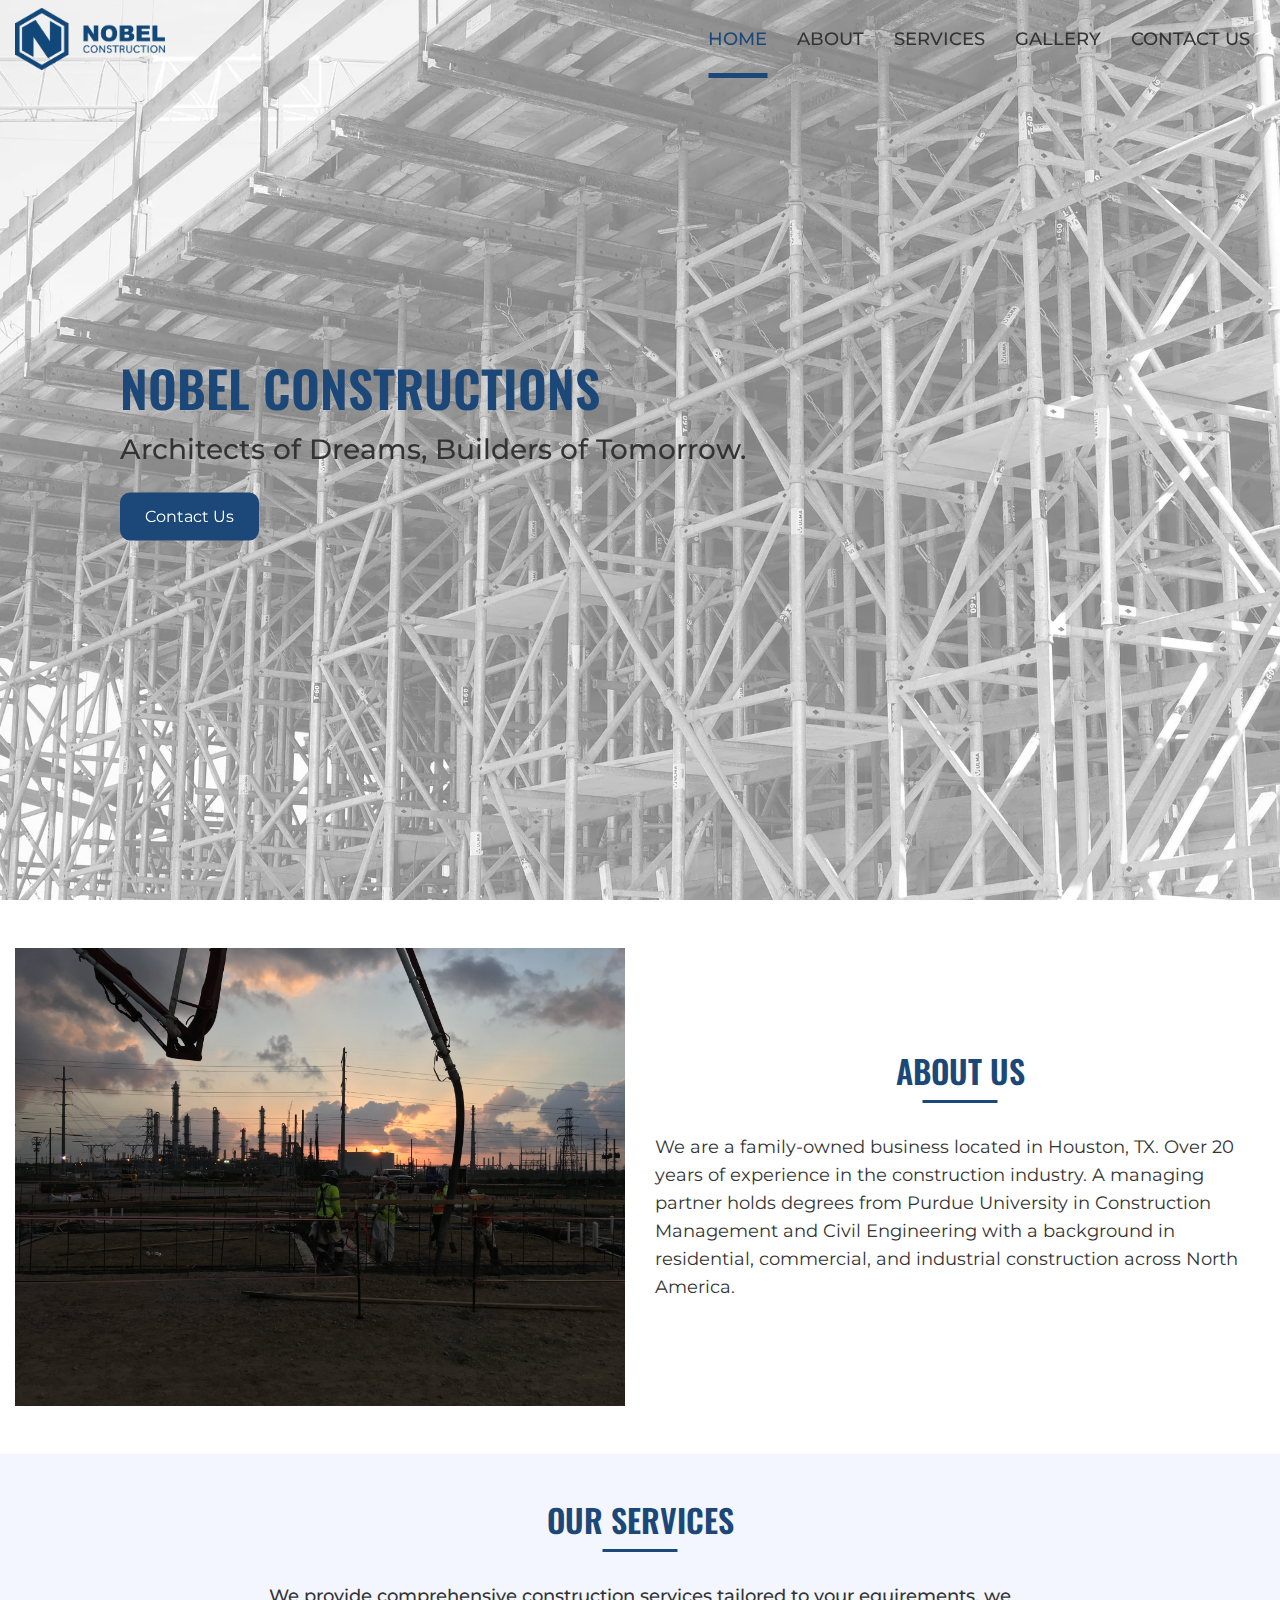
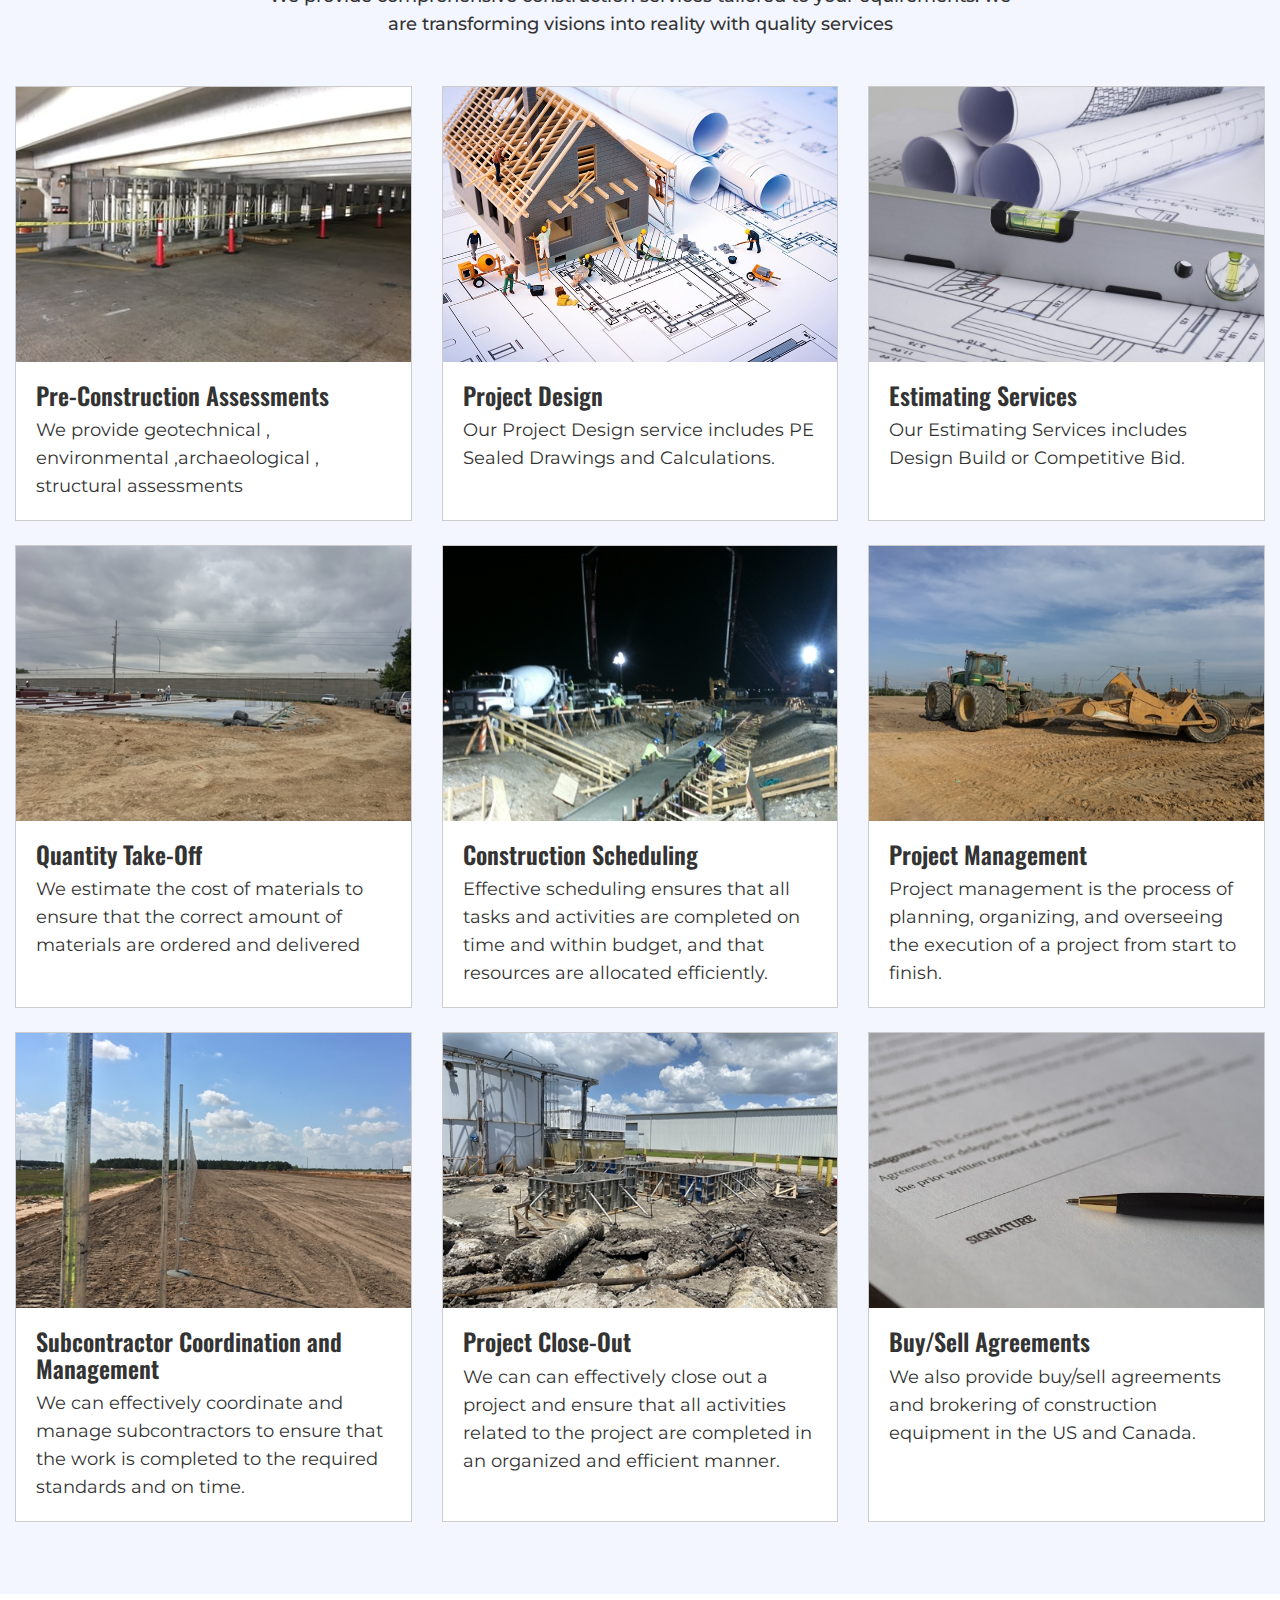
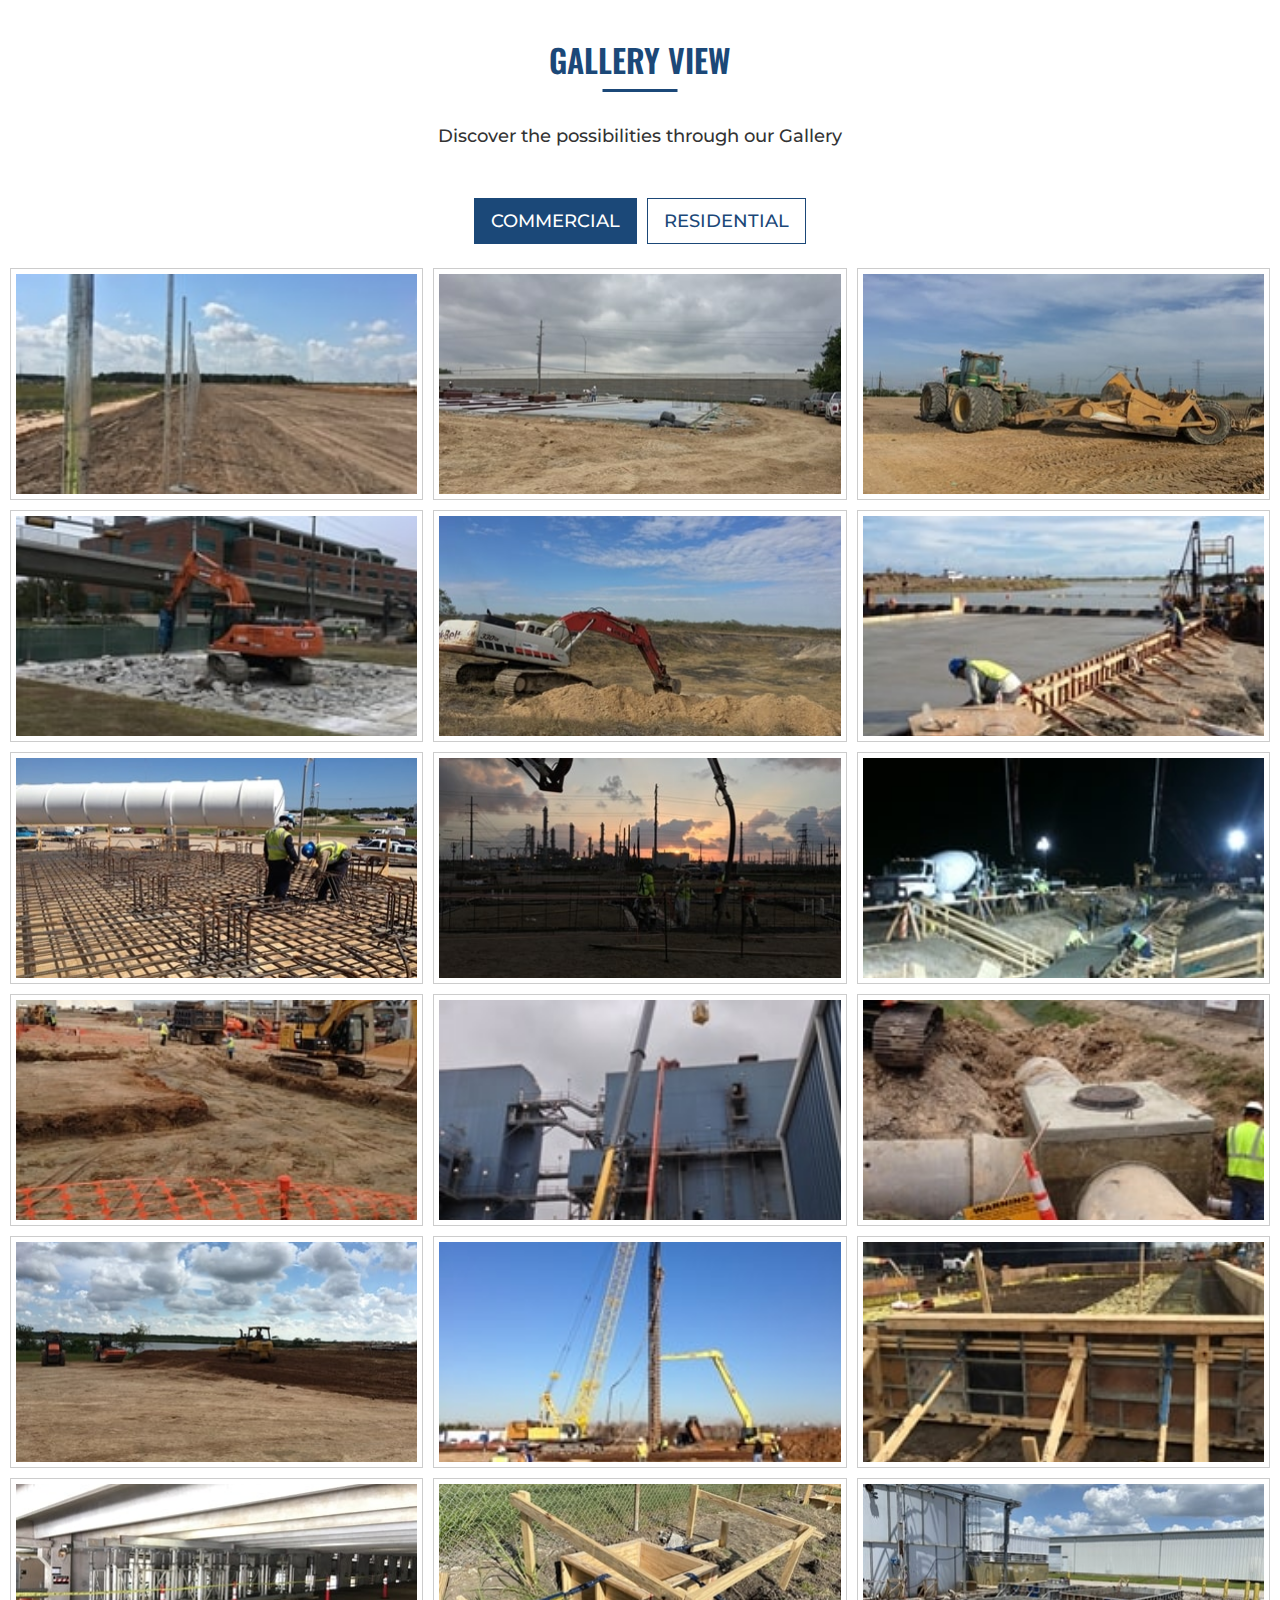
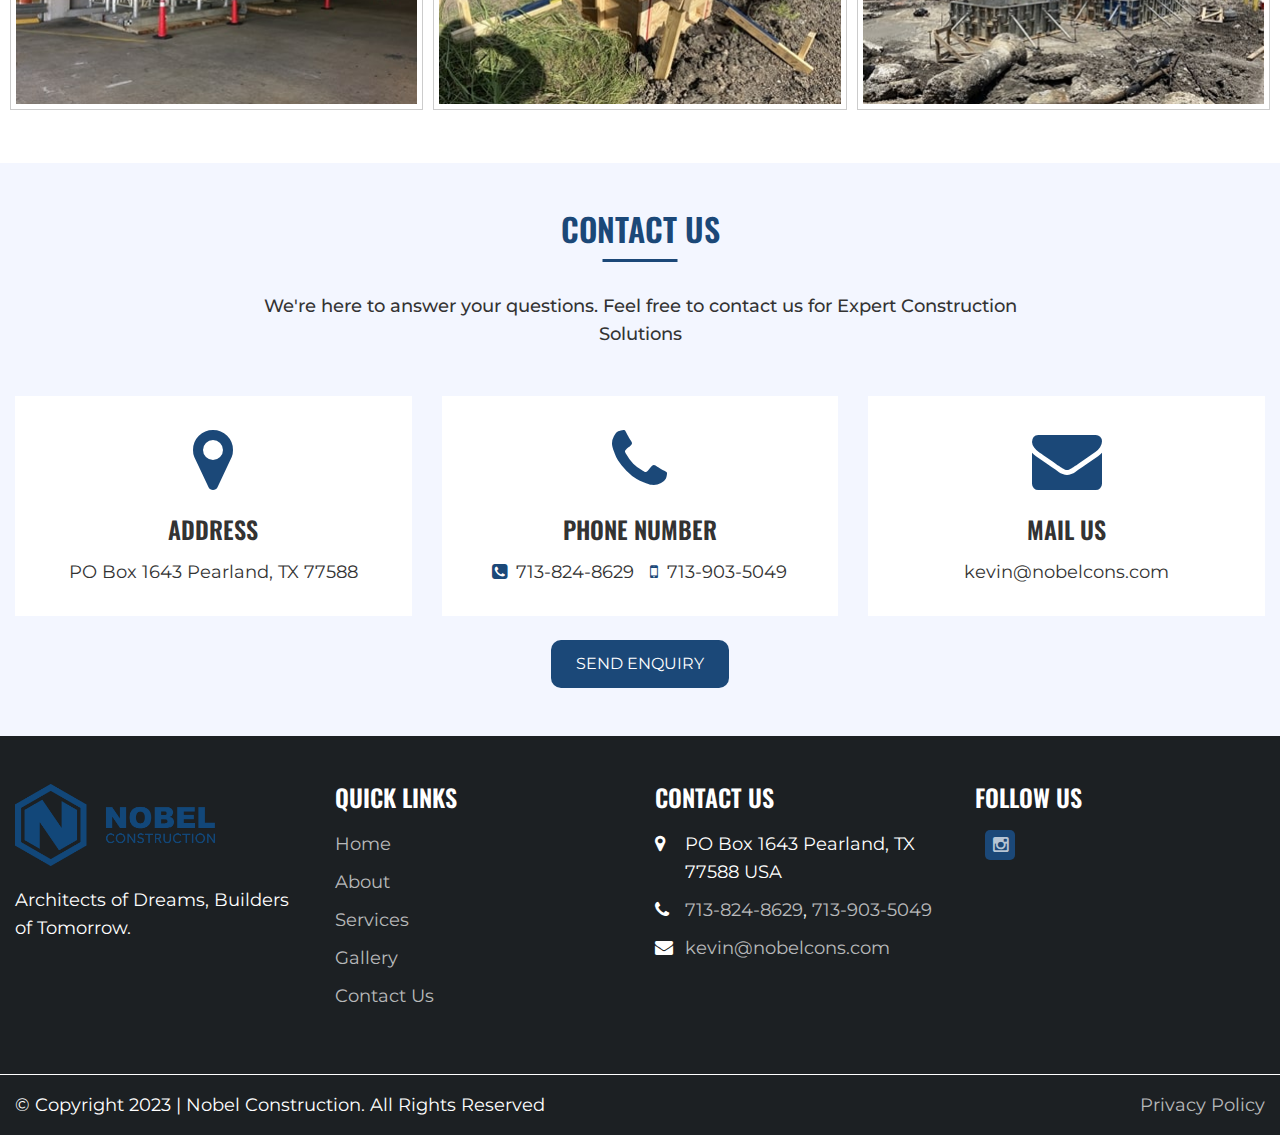
<file: index.html>
<!DOCTYPE html>
<html lang="en">

<head>
    <meta charset="UTF-8" />
    <meta name="viewport" content="width=device-width, initial-scale=1.0" />

    <title>Nobel Constructions</title>
    <!-- favicon -->
    <link rel="apple-touch-icon" sizes="57x57" href="./images/favicon/apple-icon-57x57.png" />
    <link rel="apple-touch-icon" sizes="60x60" href="./images/favicon/apple-icon-60x60.png" />
    <link rel="apple-touch-icon" sizes="72x72" href="./images/favicon/apple-icon-72x72.png" />
    <link rel="apple-touch-icon" sizes="76x76" href="./images/favicon/apple-icon-76x76.png" />
    <link rel="apple-touch-icon" sizes="114x114" href="./images/favicon/apple-icon-114x114.png" />
    <link rel="apple-touch-icon" sizes="120x120" href="./images/favicon/apple-icon-120x120.png" />
    <link rel="apple-touch-icon" sizes="144x144" href="./images/favicon/apple-icon-144x144.png" />
    <link rel="apple-touch-icon" sizes="152x152" href="./images/favicon/apple-icon-152x152.png" />
    <link rel="apple-touch-icon" sizes="180x180" href="./images/favicon/apple-icon-180x180.png" />
    <link rel="icon" type="image/png" sizes="192x192" href="./images/favicon/android-icon-192x192.png" />
    <link rel="icon" type="image/png" sizes="32x32" href="./images/favicon/favicon-32x32.png" />
    <link rel="icon" type="image/png" sizes="96x96" href="./images/favicon/favicon-96x96.png" />
    <link rel="icon" type="image/png" sizes="16x16" href="./images/favicon/favicon-16x16.png" />
    <link rel="manifest" href="./images/favicon/manifest.json" />
    <meta property="og:title" content="Nobel Constructions" />
    <meta property="og:type" content="website" />
    <!-- favicon -->

    <!-- bootstrap CSS -->
    <link rel="stylesheet" href="./css/bootstrap.min.css" />
    <link rel="stylesheet" href="./css/font-awesome.css">
    <link rel="stylesheet" href="./css/fancy-box.css">
    <!-- custom css  -->
    <link rel="stylesheet" href="./css/global.css" />
    <link rel="stylesheet" href="./css/style.css" />
    <link rel="stylesheet" href="./css/responsive.css" />

</head>
<!-- Pre Loader -->
<div id="aa-preloader-area">
    <div class="pulse"></div>
</div>
<!-- SCROLL TOP BUTTON -->
<a class="scrollToTop" href="#"><i class="fa fa-angle-double-up"></i></a>
<!-- END SCROLL TOP BUTTON -->

<body>
    <!-- header  -->
    <header class="fixed-top">
        <div class="container">
            <div class="inner d-flex align-items-center">
                <div class="logo">
                    <a href="index.html">
                        <img src="./images/logo.png" alt="logo" />
                    </a>
                </div>
                <button class="menu-open d-lg-none">
                    <span class="fa fa-bars"></span>
                </button>
                <div class="primary-menu-outer ml-auto">
                    <button class="menu-close d-lg-none">
                        <span class="fa fa-close"></span>
                    </button>
                    <ul class="primary-menu d-flex d-flex flex-column flex-lg-row align-items-center mb-0">
                        <li><a href="index.html" class="active">Home</a></li>
                        <li><a href="javascript:void(0);" data-scroll="#About">About</a></li>
                        <li><a href="javascript:void(0);" data-scroll="#Services">Services</a></li>
                        <li><a href="javascript:void(0);" data-scroll="#Gallery">Gallery</a></li>
                        <li><a href="contact-us.html">Contact Us</a></li>
                    </ul>
                </div>
            </div>
        </div>
    </header>
    <!-- header  ends-->

    <!-- Banner -->
    <section id="Banner">
        <div id="BannerSlider" class="carousel slide carousel-fade" data-ride="carousel">
            <div class="carousel-inner">
                <div class="carousel-item active">
                    <img src="./images/banner-5.webp" class="d-block w-100" alt="banner-1" />
                </div>

            </div>
        </div>
        <div class="banner-content ">
            <h1 class="text-primary"> Nobel Constructions
            </h1>
            <p>
                Architects of Dreams, Builders of Tomorrow.
            </p>
            <a href="contact-us.html" class="btn btn-primary">Contact Us</a>
        </div>
    </section>
    <!-- Banner ends -->

    <!-- About -->
    <section id="About" class="py-5">
        <div class="container">
            <div class="row align-items-center">
                <div class="col-md-6 mb-4 mb-md-0">
                    <div class="img">
                        <img src="./images/gallery/big/gallery-8.JPG" alt="construction-worker">
                    </div>
                </div>
                <div class="col-md-6">
                    <div class="content ">
                        <h2 class="title">About Us</h2>
                        <p>
                            We are a family-owned business located in Houston, TX.
                            Over 20 years of experience in the construction industry.
                            A managing partner holds degrees from Purdue University
                            in Construction Management and Civil Engineering with a
                            background in residential, commercial, and
                            industrial construction across North America.
                        </p>




                    </div>
                </div>
            </div>

        </div>
    </section>
    <!-- About ends -->

    <!-- Services -->
    <section id="Services" class="bg-light py-5">
        <div class="container">
            <h2 class="title">Our Services</h2>
            <p class="text-center sub-title">We provide comprehensive construction services tailored to your
                equirements. we are transforming visions into reality with quality services</p>
            <div class="services-list mt-5">
                <div class="row">
                    <div class="col-md-4 mb-4">
                        <div class="service-box h-100">
                            <div class="img-box">
                                <img src="./images/services/service-1.JPG" alt="service img">
                            </div>
                            <div class="content">
                                <h4>Pre-Construction Assessments</h4>
                                <p>We provide geotechnical , environmental ,archaeological , structural assessments</p>

                            </div>
                        </div>
                    </div>
                    <div class="col-md-4 mb-4">
                        <div class="service-box h-100">
                            <div class="img-box">
                                <img src="./images/services/service-2.jpg" alt="service img">
                            </div>
                            <div class="content">
                                <h4>Project Design</h4>
                                <p>Our Project Design service includes PE Sealed Drawings and Calculations.</p>

                            </div>
                        </div>
                    </div>
                    <div class="col-md-4 mb-4">
                        <div class="service-box h-100">
                            <div class="img-box">
                                <img src="./images/services/service-3.jpg" alt="service img">
                            </div>
                            <div class="content">
                                <h4>Estimating Services</h4>
                                <p>Our Estimating Services includes Design Build or Competitive Bid.</p>

                            </div>
                        </div>
                    </div>
                    <div class="col-md-4 mb-4 ">
                        <div class="service-box h-100">
                            <div class="img-box">
                                <img src="./images/services/service-4.JPG" alt="service img">
                            </div>
                            <div class="content">
                                <h4>Quantity Take-Off</h4>
                                <p>We estimate the cost of materials to ensure that the
                                    correct amount of materials are ordered and delivered</p>

                            </div>
                        </div>
                    </div>
                    <div class="col-md-4 mb-4 h-100">
                        <div class="service-box">
                            <div class="img-box">
                                <img src="./images/services/service-5.JPG" alt="service img">
                            </div>
                            <div class="content">
                                <h4>Construction Scheduling</h4>
                                <p> Effective scheduling ensures that all tasks and activities are completed on time and
                                    within budget, and that resources are allocated efficiently.</p>

                            </div>
                        </div>
                    </div>
                    <div class="col-md-4 mb-4">
                        <div class="service-box h-100">
                            <div class="img-box">
                                <img src="./images/services/service-6.JPG" alt="service img">
                            </div>
                            <div class="content">
                                <h4>Project Management</h4>
                                <p>Project management is the process of planning, organizing, and overseeing the
                                    execution of a project from start to finish.</p>
                            </div>
                        </div>
                    </div>
                    <div class="col-md-4 mb-4">
                        <div class="service-box h-100">
                            <div class="img-box">
                                <img src="./images/services/service-7.JPG" alt="service img">
                            </div>
                            <div class="content">
                                <h4>Subcontractor Coordination and Management</h4>
                                <p>We can effectively coordinate and manage subcontractors to ensure that the work
                                    is completed to the required standards and on time. </p>

                            </div>
                        </div>
                    </div>
                    <div class="col-md-4 mb-4">
                        <div class="service-box h-100">
                            <div class="img-box">
                                <img src="./images/services/service-8.jpg" alt="service img">
                            </div>
                            <div class="content">
                                <h4>Project Close-Out</h4>
                                <p>We can can effectively close out a project and ensure that all activities related to
                                    the project are completed in an organized and efficient manner.</p>

                            </div>
                        </div>
                    </div>
                    <div class="col-md-4 mb-4">
                        <div class="service-box h-100">
                            <div class="img-box">
                                <img src="./images/services/service-9.jpg" alt="service img">
                            </div>
                            <div class="content">
                                <h4>Buy/Sell Agreements</h4>
                                <p> We also provide buy/sell agreements and
                                    brokering of construction equipment in the US and Canada.</p>

                            </div>
                        </div>
                    </div>



                </div>
            </div>
        </div>


    </section>
    <!-- Services ends -->

    <!-- Gallery -->
    <section id="Gallery" class="py-5">
        <div class="container">
            <h2 class="title"> Gallery View </h2>
            <p class="text-center sub-title">
                Discover the possibilities through our Gallery
            </p>
            <div class="mt-5">


                <ul class="nav nav-tabs" id="myTab" role="tablist">
                    <li class="nav-item" role="presentation">
                        <button class="nav-link active" id="commercial-tab" data-toggle="tab" data-target="#commercial"
                            type="button" role="tab" aria-controls="commercial" aria-selected="true">Commercial</button>
                    </li>
                    <li class="nav-item" role="presentation">
                        <button class="nav-link" id="residential-tab" data-toggle="tab" data-target="#residential"
                            type="button" role="tab" aria-controls="residential"
                            aria-selected="false">Residential</button>
                    </li>

                </ul>
                <div class="tab-content" id="myTabContent">
                    <div class="tab-pane fade show active" id="commercial" role="tabpanel"
                        aria-labelledby="commercial-tab">
                        <div class="gallery-box" id="Gallery1">
                            <div class="img-box">

                                <a href="./images/gallery/big/gallery-1.JPG" class="big">
                                    <div class="overlay">
                                        <button class="btn-view">
                                            <span class="fa fa-eye"></span>
                                        </button>
                                    </div>

                                    <img src="./images/gallery/small/gallery-1.jpg" alt="gallery img" />
                                </a>
                            </div>
                            <div class="img-box">
                                <a href="./images/gallery/big/gallery-2.JPG">
                                    <div class="overlay">
                                        <button class="btn-view">
                                            <span class="fa fa-eye"></span>
                                        </button>
                                    </div>
                                    <img src="./images/gallery/small/gallery-2.jpg" alt="gallery img" />
                                </a>
                            </div>
                            <div class="img-box">
                                <a href="./images/gallery/big/gallery-3.JPG">
                                    <div class="overlay">
                                        <button class="btn-view">
                                            <span class="fa fa-eye"></span>
                                        </button>
                                    </div>
                                    <img src="./images/gallery/small/gallery-3.jpg" alt="gallery img" />
                                </a>

                            </div>
                            <div class="img-box">
                                <a href="./images/gallery/big/gallery-4.JPG" class="big">
                                    <div class="overlay">
                                        <button class="btn-view">
                                            <span class="fa fa-eye"></span>
                                        </button>
                                    </div>
                                    <img src="./images/gallery/small/gallery-4.jpg" alt="gallery img" />
                                </a>
                            </div>
                            <div class="img-box">
                                <a href="./images/gallery/big/gallery-5.JPG" class="big">
                                    <div class="overlay">
                                        <button class="btn-view">
                                            <span class="fa fa-eye"></span>
                                        </button>
                                    </div>
                                    <img src="./images/gallery/small/gallery-5.jpg" alt="gallery img" />
                                </a>
                            </div>
                            <div class="img-box">
                                <a href="./images/gallery/big/gallery-6.JPG" class="big">
                                    <div class="overlay">
                                        <button class="btn-view">
                                            <span class="fa fa-eye"></span>
                                        </button>
                                    </div>
                                    <img src="./images/gallery/small/gallery-6.jpg" alt="gallery img" />
                                </a>
                            </div>

                            <div class="img-box">
                                <a href="./images/gallery/big/gallery-7.JPG" class="big">
                                    <div class="overlay">
                                        <button class="btn-view">
                                            <span class="fa fa-eye"></span>
                                        </button>
                                    </div>
                                    <img src="./images/gallery/small/gallery-7.jpg" alt="gallery img" />
                                </a>
                            </div>

                            <div class="img-box">
                                <a href="./images/gallery/big/gallery-8.JPG" class="big">
                                    <div class="overlay">
                                        <button class="btn-view">
                                            <span class="fa fa-eye"></span>
                                        </button>
                                    </div>
                                    <img src="./images/gallery/small/gallery-8.jpg" alt="gallery img" />
                                </a>
                            </div>

                            <div class="img-box">
                                <a href="./images/gallery/big/gallery-9.JPG" class="big">
                                    <div class="overlay">
                                        <button class="btn-view">
                                            <span class="fa fa-eye"></span>
                                        </button>
                                    </div>
                                    <img src="./images/gallery/small/gallery-9.JPG" alt="gallery img" />
                                </a>
                            </div>
                            <div class="img-box">
                                <a href="./images/gallery/big/gallery-10.JPG" class="big">
                                    <div class="overlay">
                                        <button class="btn-view">
                                            <span class="fa fa-eye"></span>
                                        </button>
                                    </div>
                                    <img src="./images/gallery/small/gallery-10.JPG" alt="gallery img" />
                                </a>
                            </div>
                            <div class="img-box">
                                <a href="./images/gallery/big/gallery-11.JPG" class="big">
                                    <div class="overlay">
                                        <button class="btn-view">
                                            <span class="fa fa-eye"></span>
                                        </button>
                                    </div>
                                    <img src="./images/gallery/small/gallery-11.JPG" alt="gallery img" />
                                </a>
                            </div>

                            <div class="img-box">
                                <a href="./images/gallery/big/gallery-12.JPG" class="big">
                                    <div class="overlay">
                                        <button class="btn-view">
                                            <span class="fa fa-eye"></span>
                                        </button>
                                    </div>
                                    <img src="./images/gallery/small/gallery-12.JPG" alt="gallery img" />
                                </a>
                            </div>

                            <div class="img-box">
                                <a href="./images/gallery/big/gallery-13.JPG" class="big">
                                    <div class="overlay">
                                        <button class="btn-view">
                                            <span class="fa fa-eye"></span>
                                        </button>
                                    </div>
                                    <img src="./images/gallery/small/gallery-13.JPG" alt="gallery img" />
                                </a>
                            </div>

                            <div class="img-box">
                                <a href="./images/gallery/big/gallery-14.JPG" class="big">
                                    <div class="overlay">
                                        <button class="btn-view">
                                            <span class="fa fa-eye"></span>
                                        </button>
                                    </div>
                                    <img src="./images/gallery/small/gallery-14.JPG" alt="gallery img" />
                                </a>
                            </div>

                            <div class="img-box">
                                <a href="./images/gallery/big/gallery-15.JPG" class="big">
                                    <div class="overlay">
                                        <button class="btn-view">
                                            <span class="fa fa-eye"></span>
                                        </button>
                                    </div>
                                    <img src="./images/gallery/small/gallery-15.JPG" alt="gallery img" />
                                </a>
                            </div>
                            <div class="img-box">
                                <a href="./images/gallery/big/gallery-16.JPG" class="big">
                                    <div class="overlay">
                                        <button class="btn-view">
                                            <span class="fa fa-eye"></span>
                                        </button>
                                    </div>
                                    <img src="./images/gallery/small/gallery-16.JPG" alt="gallery img" />
                                </a>
                            </div>

                            <div class="img-box">
                                <a href="./images/gallery/big/gallery-17.jpg" class="big">
                                    <div class="overlay">
                                        <button class="btn-view">
                                            <span class="fa fa-eye"></span>
                                        </button>
                                    </div>
                                    <img src="./images/gallery/small/gallery-17.jpg" alt="gallery img" />
                                </a>
                            </div>

                            <div class="img-box">
                                <a href="./images/gallery/big/gallery-18.jpg" class="big">
                                    <div class="overlay">
                                        <button class="btn-view">
                                            <span class="fa fa-eye"></span>
                                        </button>
                                    </div>
                                    <img src="./images/gallery/small/gallery-18.jpg" alt="gallery img" />
                                </a>
                            </div>

                        </div>

                    </div>
                    <div class="tab-pane fade" id="residential" role="tabpanel" aria-labelledby="residential-tab">

                        <div class="gallery-box" id="Gallery2">
                            <div class="img-box">
                                <a href="./images/gallery/big/residential/rg-1.JPG" class="big">
                                    <div class="overlay">
                                        <button class="btn-view">
                                            <span class="fa fa-eye"></span>
                                        </button>
                                    </div>
                                    <img src="./images/gallery/small/residential/rg-1.JPG" alt="gallery img" />
                                </a>
                            </div>
                           
                            <div class="img-box">
                                <a href="./images/gallery/big/residential/rg-2.JPG" class="big">
                                    <div class="overlay">
                                        <button class="btn-view">
                                            <span class="fa fa-eye"></span>
                                        </button>
                                    </div>
                                    <img src="./images/gallery/small/residential/rg-2.JPG" alt="gallery img" />
                                </a>
                            </div>
                           
                            <div class="img-box">
                                <a href="./images/gallery/big/residential/rg-3.jpg" class="big">
                                    <div class="overlay">
                                        <button class="btn-view">
                                            <span class="fa fa-eye"></span>
                                        </button>
                                    </div>
                                    <img src="./images/gallery/small/residential/rg-3.jpg" alt="gallery img" />
                                </a>
                            </div>
                           
                            <div class="img-box">
                                <a href="./images/gallery/big/residential/rg-4.jpg" class="big">
                                    <div class="overlay">
                                        <button class="btn-view">
                                            <span class="fa fa-eye"></span>
                                        </button>
                                    </div>
                                    <img src="./images/gallery/small/residential/rg-4.jpg" alt="gallery img" />
                                </a>
                            </div>
                           
                            <div class="img-box">
                                <a href="./images/gallery/big/residential/rg-5.JPG" class="big">
                                    <div class="overlay">
                                        <button class="btn-view">
                                            <span class="fa fa-eye"></span>
                                        </button>
                                    </div>
                                    <img src="./images/gallery/small/residential/rg-5.JPG" alt="gallery img" />
                                </a>
                            </div>
                           
                            <div class="img-box">
                                <a href="./images/gallery/big/residential/rg-6.JPG" class="big">
                                    <div class="overlay">
                                        <button class="btn-view">
                                            <span class="fa fa-eye"></span>
                                        </button>
                                    </div>
                                    <img src="./images/gallery/small/residential/rg-6.JPG" alt="gallery img" />
                                </a>
                            </div>
                           
                            <div class="img-box">
                                <a href="./images/gallery/big/residential/rg-7.JPG" class="big">
                                    <div class="overlay">
                                        <button class="btn-view">
                                            <span class="fa fa-eye"></span>
                                        </button>
                                    </div>
                                    <img src="./images/gallery/small/residential/rg-7.JPG" alt="gallery img" />
                                </a>
                            </div>
                           
                            <div class="img-box">
                                <a href="./images/gallery/big/residential/rg-8.JPG" class="big">
                                    <div class="overlay">
                                        <button class="btn-view">
                                            <span class="fa fa-eye"></span>
                                        </button>
                                    </div>
                                    <img src="./images/gallery/small/residential/rg-8.JPG" alt="gallery img" />
                                </a>
                            </div>
                           
                            <div class="img-box">
                                <a href="./images/gallery/big/residential/rg-9.JPG" class="big">
                                    <div class="overlay">
                                        <button class="btn-view">
                                            <span class="fa fa-eye"></span>
                                        </button>
                                    </div>
                                    <img src="./images/gallery/small/residential/rg-9.JPG" alt="gallery img" />
                                </a>
                            </div>
                           
                            <div class="img-box">
                                <a href="./images/gallery/big/residential/rg-10.JPG" class="big">
                                    <div class="overlay">
                                        <button class="btn-view">
                                            <span class="fa fa-eye"></span>
                                        </button>
                                    </div>
                                    <img src="./images/gallery/small/residential/rg-10.JPG" alt="gallery img" />
                                </a>
                            </div>
                           
                            <div class="img-box">
                                <a href="./images/gallery/big/residential/rg-11.JPG" class="big">
                                    <div class="overlay">
                                        <button class="btn-view">
                                            <span class="fa fa-eye"></span>
                                        </button>
                                    </div>
                                    <img src="./images/gallery/small/residential/rg-11.JPG" alt="gallery img" />
                                </a>
                            </div>
                           
                            <div class="img-box">
                                <a href="./images/gallery/big/residential/rg-12.JPG" class="big">
                                    <div class="overlay">
                                        <button class="btn-view">
                                            <span class="fa fa-eye"></span>
                                        </button>
                                    </div>
                                    <img src="./images/gallery/small/residential/rg-12.JPG" alt="gallery img" />
                                </a>
                            </div>
                           
                                                 
                        </div>

                    </div>
                </div>



            </div>
        </div>

    </section>
    <!-- Gallery ends -->


    <!-- Contact Us -->
    <section id="ContactUs" class="bg-light py-5">
        <div class="container">
            <h2 class="title">Contact Us
            </h2>
            <p class="text-center sub-title">We're here to answer your questions. Feel free to contact us for Expert
                Construction
                Solutions</p>
            <div class="mt-5">
                <div class="row">
                    <div class="col-md-4 mb-4 mb-md-0">
                        <div class="contact-box text-center">
                            <span class="icon text-primary">
                                <div class="fa fa-map-marker"></div>
                            </span>
                            <h4 class="mb-3">ADDRESS</h4>
                            <p>PO Box 1643 Pearland, TX 77588
                            </p>
                        </div>
                    </div>
                    <div class="col-md-4 mb-4 mb-md-0">
                        <div class="contact-box text-center">
                            <span class="icon text-primary">
                                <div class="fa fa-phone"></div>
                            </span>
                            <h4 class="mb-3">PHONE NUMBER
                            </h4>
                            <div class="d-flex align-items-center justify-content-center flex-wrap">
                                <p class="mb-0 mr-3">
                                    <span class=" fa fa-phone-square text-primary mr-1"></span>
                                    <a href="tel:7138248629">713-824-8629</a>
                                </p>
                                <p class="mb-0 mt-0">
                                    <span class=" fa fa-mobile text-primary mr-1"></span>
                                    <a href="tel:7139035049">713-903-5049</a>
                                </p>
                            </div>
                        </div>
                    </div>
                    <div class="col-md-4">
                        <div class="contact-box text-center">
                            <span class="icon text-primary">
                                <div class="fa fa-envelope"></div>
                            </span>
                            <h4 class="mb-3">MAIL US</h4>
                            <p><a href="mailto:kevin@nobelcons.com">kevin@nobelcons.com</a></p>
                        </div>
                    </div>
                </div>
            </div>
            <div class="action text-center mt-4">
                <a href="contact-us.html" class="btn btn-primary">SEND ENQUIRY</a>
            </div>
        </div>
    </section>
    <!-- Contact Us ends -->

    <!-- footer  -->
    <footer class="text-white">
        <div class="footer-top py-5">
            <div class="container ">
                <div class="row">
                    <div class="col-lg-3 col-md-6 mb-4 mb-lg-0">
                        <div class="footer-logo">
                            <img src="./images/logo.png" alt="logo">
                        </div>
                        <p> Architects of Dreams, Builders of Tomorrow.</p>

                    </div>
                    <div class="col-lg-3 col-md-6  mb-4 mb-lg-0">
                        <h4>QUICK Links</h4>
                        <ul class="footer-quick-links">
                            <li><a href="index.html" class="active">Home</a></li>
                            <li><a href="javascript:void(0);" data-scroll="#About">About</a></li>
                            <li><a href="javascript:void(0);" data-scroll="#Services">Services</a></li>
                            <li><a href="javascript:void(0);" data-scroll="#Gallery">Gallery</a></li>
                            <li><a href="contact-us.html">Contact Us</a></li>
                        </ul>
                    </div>
                    <div class="col-lg-3 col-md-6 mb-4 mb-md-0">
                        <h4>Contact Us</h4>

                        <ul class="footer-contact-links">
                            <li class="d-flex">
                                <span class="fa fa-map-marker"></span>
                                PO Box 1643
                                Pearland, TX
                                77588
                                USA
                            </li>
                            <li class="d-flex">
                                <span class="fa fa-phone"></span>
                                <div class="">
                                    <a href="#">713-824-8629</a>,
                                    <a href="#"> 713-903-5049</a>
                                </div>
                            </li>
                            <li class="d-flex">
                                <span class="fa fa-envelope"></span>
                                <a href="mailto:kevin@nobelcons.com">kevin@nobelcons.com</a>
                            </li>
                        </ul>

                    </div>
                    <div class="col-lg-3 col-md-6">
                        <h4>Follow Us </h4>
                        <ul class="d-flex align-items-center footer-social-links">
                            <li class="d-none"><a target="_blank" href="#"><span class="fa fa-facebook"></span></a></li>
                            <li class="d-none"><a target="_blank" href="#"><span class="fa fa-twitter"></span></a></li>
                            <li class="d-none"><a target="_blank" href="#"><span class="fa fa-linkedin"></span></a></li>

                            <li><a target="_blank"
                                    href="https://instagram.com/nobelconstruction?igshid=OGQ5ZDc2ODk2ZA=="><span
                                        class="fa fa-instagram"></span></a></li>

                        </ul>

                    </div>
                </div>
            </div>
        </div>
        <div class="copyright-text border-top border-white py-3">
            <div class="container">
                <div class="row">
                    <div class="col-md-6">
                        <p class="mb-0 text-center text-md-left">© Copyright 2023 | Nobel Construction. All Rights
                            Reserved
                        </p>
                    </div>
                    <div class="col-md-6 text-md-right text-center">
                        <a href="privacy-policy.html">Privacy Policy</a>
                    </div>
                </div>
            </div>

        </div>
    </footer>
    <!-- footer ends -->

    <!-- ============================ Scripts ========================== -->
    <!-- jQuery library -->
    <script src="./js/jquery.slim.min.js"></script>

    <!-- Popper JS -->
    <script src="./js/popper.min.js"></script>

    <!-- Latest compiled JavaScript -->
    <script src="./js/bootstrap.bundle.min.js"></script>
    <script src="./js/jquery.fancybox.pack.js"></script>
    <script src="./js/jquery.mixitup.js"></script>

    <script src="./js/custom.js"></script>

</body>

</html>
</file>
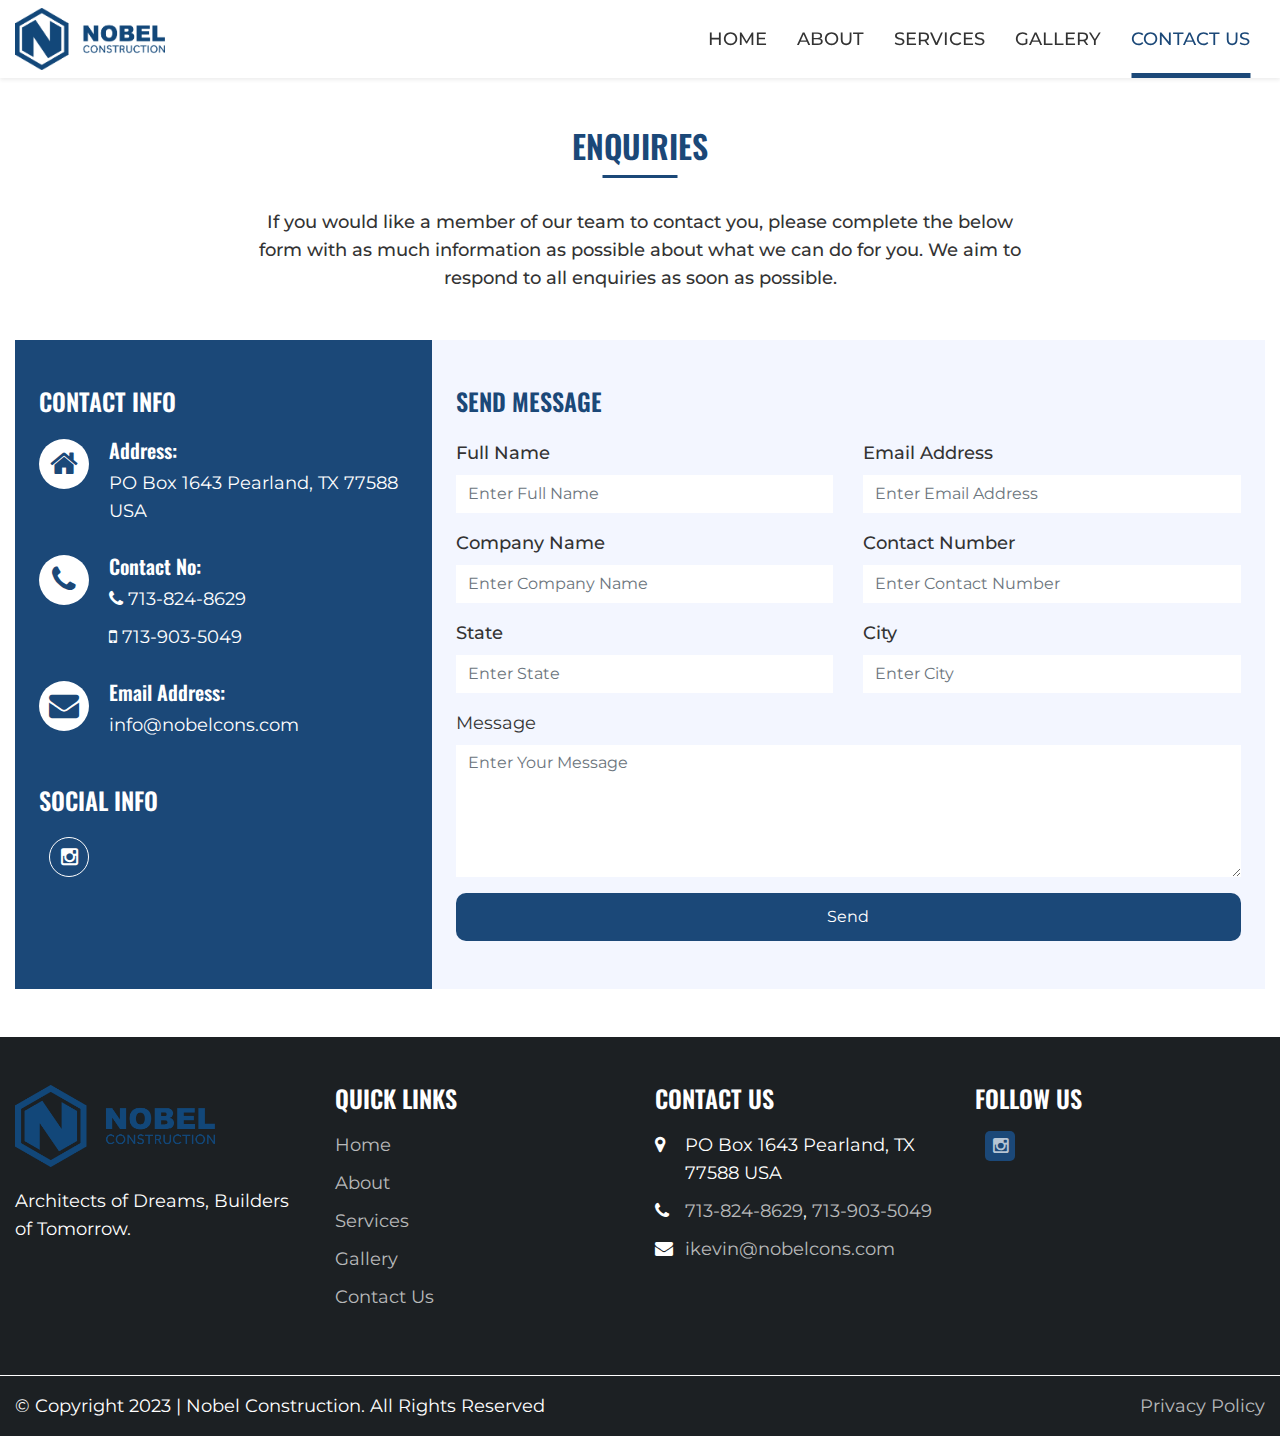
<file: contact-us.html>
<!DOCTYPE html>
<html lang="en">

<head>
    <meta charset="UTF-8" />
    <meta name="viewport" content="width=device-width, initial-scale=1.0" />
    <!-- bootstrap CSS -->
    <link rel="stylesheet" href="./css/bootstrap.min.css" />
    <link rel="stylesheet" href="./css/font-awesome.css">
    <link rel="stylesheet" href="./css/fancy-box.css">
    <!-- custom css  -->
    <link rel="stylesheet" href="./css/global.css" />
    <link rel="stylesheet" href="./css/style.css" />
    <link rel="stylesheet" href="./css/responsive.css" />

    <title>Document</title>
</head>
<!-- Pre Loader -->
<div id="aa-preloader-area">
    <div class="pulse"></div>
</div>
<!-- SCROLL TOP BUTTON -->
<a class="scrollToTop" href="#"><i class="fa fa-angle-double-up"></i></a>
<!-- END SCROLL TOP BUTTON -->

<body>
    <!-- header  -->
    <header class="fixed-top shadow-sm">
        <div class="container">
            <div class="inner d-flex align-items-center">
                <div class="logo">
                    <a href="index.html">
                        <img src="./images/logo.png" alt="logo" />
                    </a>
                </div>
                <button class="menu-open d-lg-none">
                    <span class="fa fa-bars"></span>
                </button>
                <div class="primary-menu-outer ml-auto">
                    <button class="menu-close d-lg-none">
                        <span class="fa fa-close"></span>
                    </button>
                    <ul class="primary-menu d-flex flex-column flex-lg-row align-items-center mb-0">
                        <li><a href="index.html">Home</a></li>
                        <li><a href="index.html#About" data-scroll="#About">About</a></li>
                        <li><a href="index.html#Services" data-scroll="#Services">Services</a></li>
                        <li><a href="index.html#Gallery" data-scroll="#Gallery">Gallery</a></li>

                        <li><a class="active" href="contact-us.html">Contact Us</a></li>
                    </ul>
                </div>
            </div>
        </div>
    </header>
    <!-- header  ends-->
    <!--Enquiry starts  -->


    <section id="Enquiry" class="py-5">
        <div class="container">

            <h2 class="title">ENQUIRIES
            </h2>

            <p class="text-center sub-title">If you would like a member of our team to contact you, please complete the
                below form
                with as much information as possible about what we can do for you. We aim to respond to all enquiries as
                soon as possible.

            </p>

            <div class="row mt-5 no-gutters">
                <div class="col-md-4 order-2 order-md-1">
                    <div class="bg-primary text-white h-100 px-4 py-5">
                        <div class="contact-info mb-5">
                            <h4 class="mb-4 text-uppercase">Contact Info</h4>
                            <div class="contact-card d-flex">
                                <div class="icon">
                                    <span class="fa fa-home"></span>
                                </div>
                                <div class="content">
                                    <h5>Address:</h5>
                                    <p>PO Box 1643 Pearland, TX 77588 USA</p>
                                </div>
                            </div>
                            <div class="contact-card d-flex">
                                <div class="icon">
                                    <span class="fa fa-phone"></span>
                                </div>
                                <div class="content">
                                    <h5>Contact No:</h5>
                                    <p><span class="fa fa-phone"></span>
                                        <a href="tel:7138248629" class="text-white">713-824-8629</a>
                                    </p>
                                    <p>
                                    <p><span class="fa fa-mobile-phone"></span>
                                        <a href="tel:7139035049" class="text-white">713-903-5049</a>
                                    </p>



                                </div>
                            </div>
                            <div class="contact-card d-flex">
                                <div class="icon">
                                    <span class="fa fa-envelope"></span>
                                </div>
                                <div class="content">
                                    <h5>Email Address:</h5>
                                    <p>info@nobelcons.com </p>
                                </div>
                            </div>
                        </div>
                        <div class="social-info">
                            <h4 class="mb-4 text-uppercase">Social Info</h4>
                            <ul class="d-flex align-items-center">
                                <li class="d-none"><a target="_blank" href="#"><span class="fa fa-facebook"></span></a></li>
                                <li class="d-none"><a target="_blank" href="#"><span class="fa fa-twitter"></span></a></li>
                                <li class="d-none"><a target="_blank" href="#"><span class="fa fa-linkedin"></span></a></li>
    
                                <li><a href="https://instagram.com/nobelconstruction?igshid=OGQ5ZDc2ODk2ZA=="><span
                                    class="fa fa-instagram"></span></a></li>
                            </ul>
                        </div>
                    </div>
                </div>
                <div class="col-md-8 order-1 order-md-2">
                    <div class="form-wrapper bg-light px-4 py-5">
                        <form action="">
                            <h4 class="text-uppercase text-primary mb-4">Send Message</h4>
                            <div class="row">
                                <div class="col-md-6">
                                    <div class="form-group">
                                        <label for="" class="font-weight-medium">Full Name</label>
                                        <input type="text" class="form-control" required placeholder="Enter Full Name">
                                    </div>
                                </div>
                                <div class="col-md-6">
                                    <div class="form-group">
                                        <label for="" class="font-weight-medium">Email Address</label>
                                        <input type="email" class="form-control" required placeholder="Enter Email Address
                                        ">
                                    </div>
                                </div>
                                <div class="col-md-6">
                                    <div class="form-group">
                                        <label for="" class="font-weight-medium">Company Name
                                        </label>
                                        <input type="text" class="form-control" placeholder="Enter Company Name">
                                    </div>
                                </div>

                                <div class="col-md-6">
                                    <div class="form-group">
                                        <label for="" class="font-weight-medium">Contact Number
                                        </label>
                                        <input type="text" class="form-control" placeholder="Enter Contact Number">
                                    </div>
                                </div>
                                <div class="col-md-6">
                                    <div class="form-group">
                                        <label for="" class="font-weight-medium">State
                                        </label>
                                        <input type="text" class="form-control" placeholder="Enter State ">
                                    </div>
                                </div>
                                <div class="col-md-6">
                                    <div class="form-group">
                                        <label for="" class="font-weight-medium">City
                                        </label>
                                        <input type="text" class="form-control" placeholder="Enter City ">
                                    </div>
                                </div>

                                <div class="col-12">
                                    <div class="form-group">
                                        <label for="">Message
                                        </label>
                                        <textarea rows="5" placeholder="Enter Your Message"
                                            class="form-control"></textarea>
                                    </div>
                                </div>
                                <div class="col-12">
                                    <button class="btn btn-primary w-100" type="submit">Send</button>
                                </div>
                            </div>
                        </form>
                    </div>
                </div>
            </div>

        </div>
    </section>
    <!--Enquiry ends  -->
    <!-- footer  -->
    <footer class="text-white">
        <div class="footer-top py-5">
            <div class="container ">
                <div class="row">
                    <div class="col-lg-3 col-md-6 mb-4 mb-lg-0">
                        <div class="footer-logo">
                            <img src="./images/logo.png" alt="logo">
                        </div>
                        <p> Architects of Dreams, Builders of Tomorrow.</p>

                    </div>
                    <div class="col-lg-3 col-md-6  mb-4 mb-lg-0">
                        <h4>QUICK Links</h4>
                        <ul class="footer-quick-links">
                            <li><a href="index.html">Home</a></li>
                        <li><a href="index.html#About" data-scroll="#About">About</a></li>
                        <li><a href="index.html#Services" data-scroll="#Services">Services</a></li>
                        <li><a href="index.html#Gallery" data-scroll="#Gallery">Gallery</a></li>
                        <li><a class="active" href="contact-us.html">Contact Us</a></li>
                        </ul>
                    </div>
                    <div class="col-lg-3 col-md-6 mb-4 mb-md-0">
                        <h4>Contact Us</h4>

                        <ul class="footer-contact-links">
                            <li class="d-flex">
                                <span class="fa fa-map-marker"></span>
                                PO Box 1643
                                Pearland, TX
                                77588
                                USA
                            </li>
                            <li class="d-flex">
                                <span class="fa fa-phone"></span>
                                <div class="">
                                    <a href="#">713-824-8629</a>,
                                    <a href="#"> 713-903-5049</a>
                                </div>
                            </li>
                            <li class="d-flex">
                                <span class="fa fa-envelope"></span>
                                <a href="#">ikevin@nobelcons.com</a>
                            </li>
                        </ul>

                    </div>
                    <div class="col-lg-3 col-md-6">
                        <h4>Follow Us</h4>
                        <ul class="d-flex align-items-center footer-social-links">
                            <li class="d-none"><a target="_blank" href="#"><span class="fa fa-facebook"></span></a></li>
                            <li class="d-none"><a target="_blank" href="#"><span class="fa fa-twitter"></span></a></li>
                            <li class="d-none"><a target="_blank" href="#"><span class="fa fa-linkedin"></span></a></li>

                            <li><a target="_blank"
                                    href="https://instagram.com/nobelconstruction?igshid=OGQ5ZDc2ODk2ZA=="><span
                                        class="fa fa-instagram"></span></a></li>

                        </ul>

                    </div>
                </div>
            </div>
        </div>
        <div class="copyright-text border-top border-white py-3">
            <div class="container">
                <div class="row">
                    <div class="col-md-6">
                        <p class="mb-0 text-center text-md-left">© Copyright 2023 | Nobel Construction. All Rights
                            Reserved
                        </p>
                    </div>
                    <div class="col-md-6 text-md-right text-center">
                        <a href="privacy-policy.html">Privacy Policy</a>
                    </div>
                </div>
            </div>

        </div>
    </footer>
    <!-- footer ends -->

    <!-- ============================ Scripts ========================== -->
    <!-- jQuery library -->
    <script src="./js/jquery.slim.min.js"></script>

    <!-- Popper JS -->
    <script src="./js/popper.min.js"></script>

    <!-- Latest compiled JavaScript -->
    <script src="./js/bootstrap.bundle.min.js"></script>
    <script src="./js/jquery.fancybox.pack.js"></script>
    <script src="./js/jquery.mixitup.js"></script>

    <script src="./js/custom.js"></script>
    <script>

    </script>
</body>

</html>
</file>
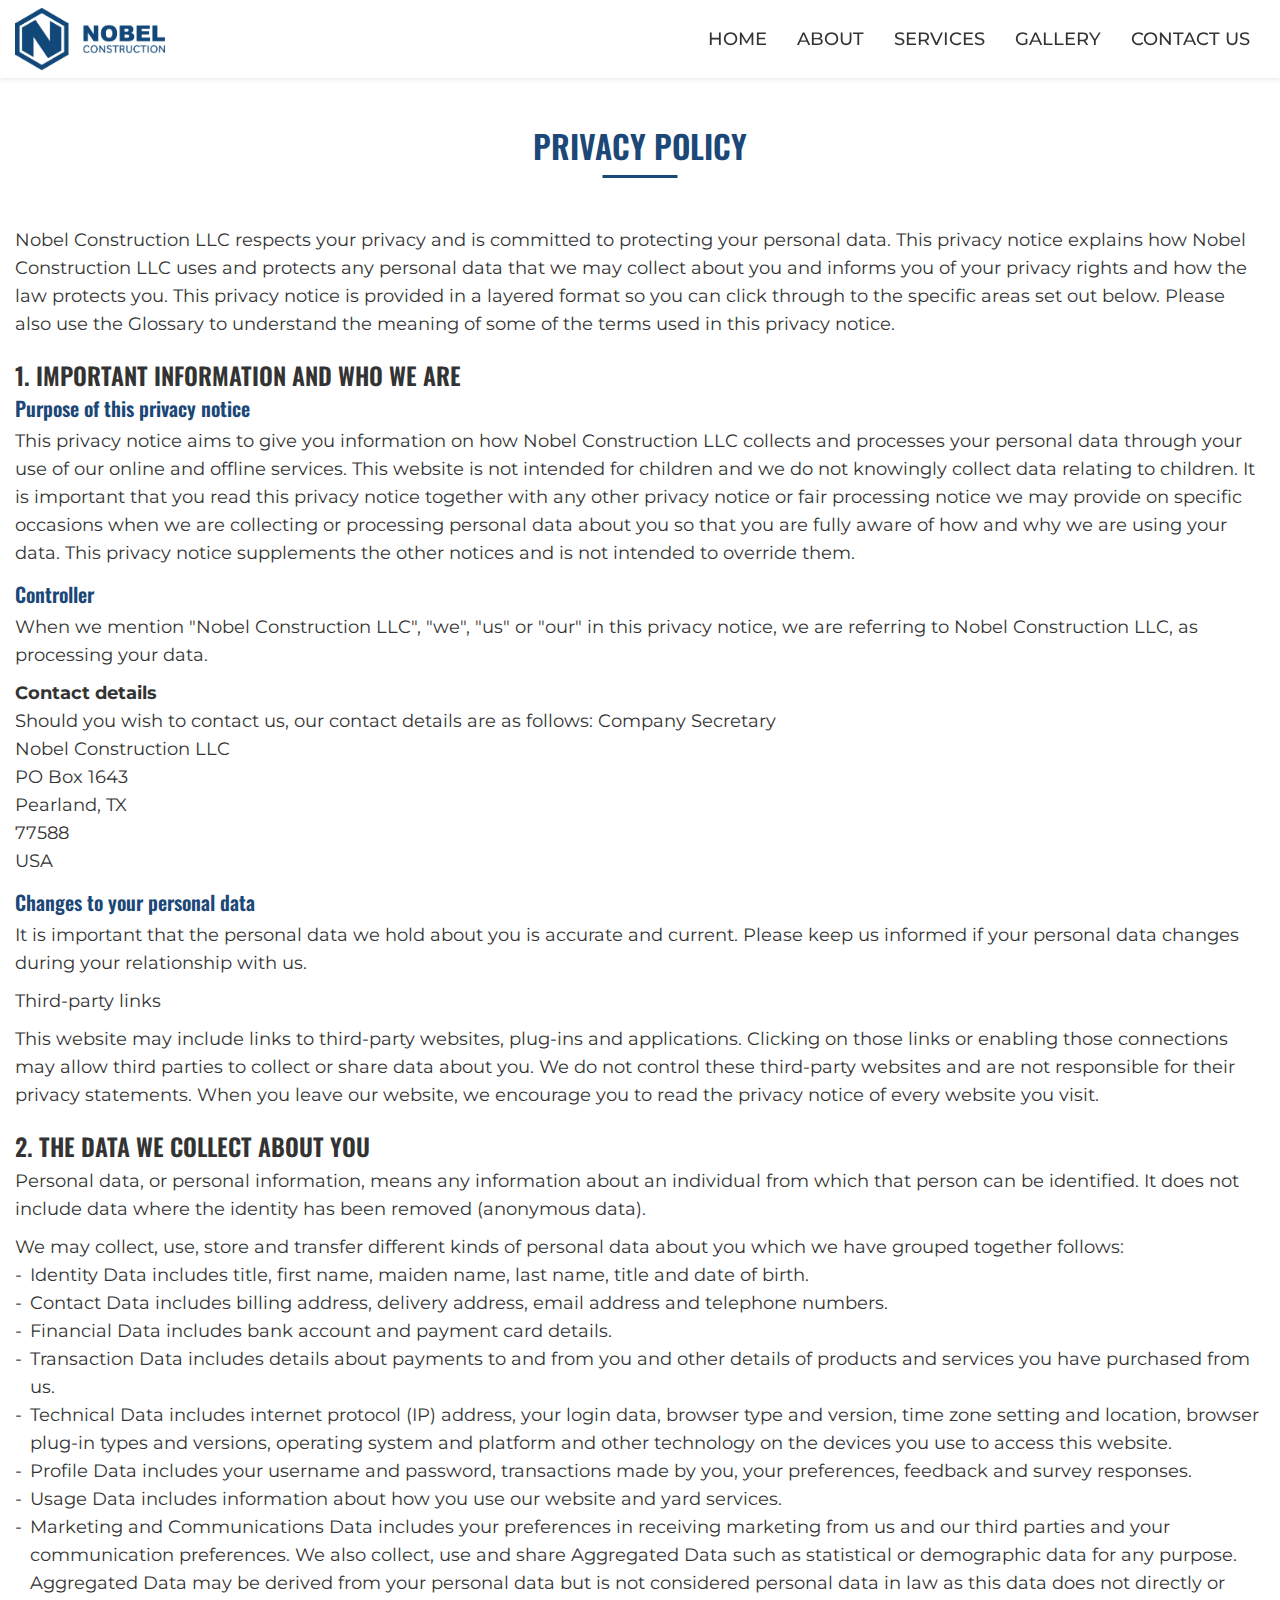
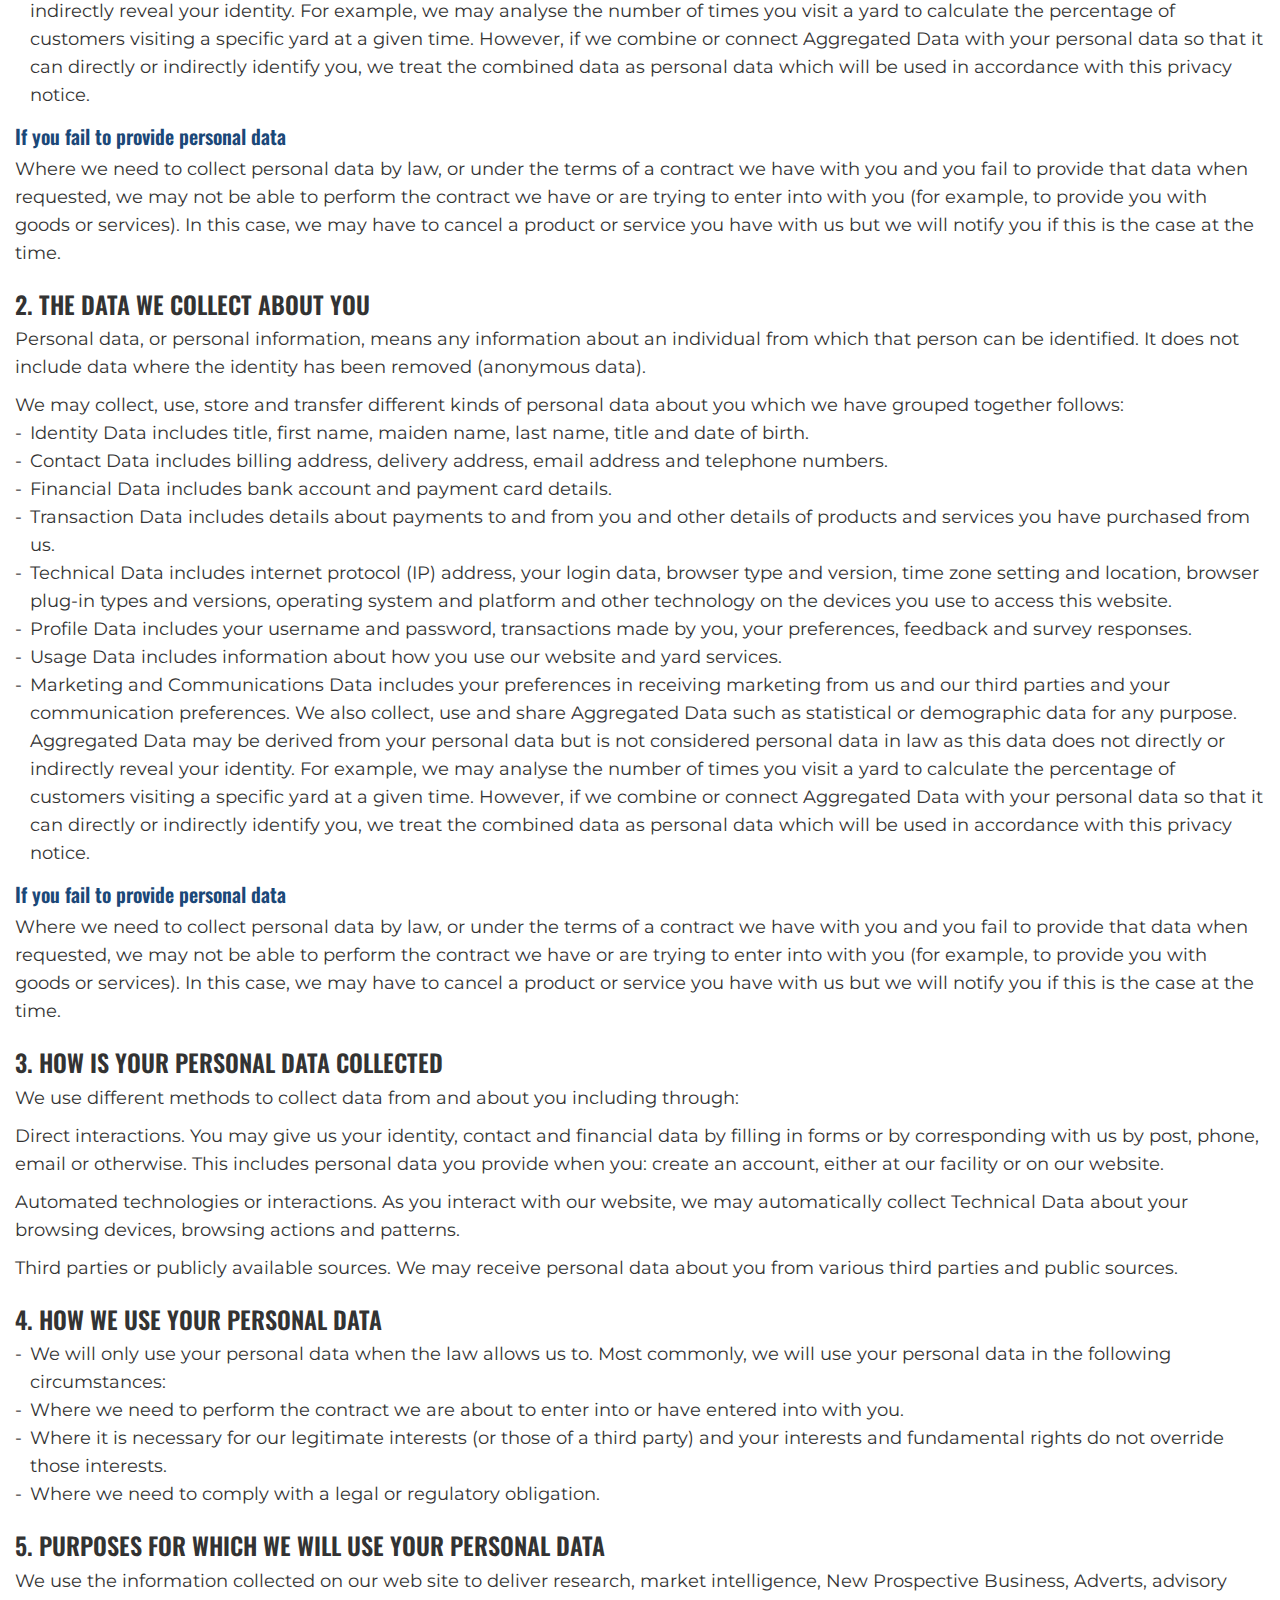
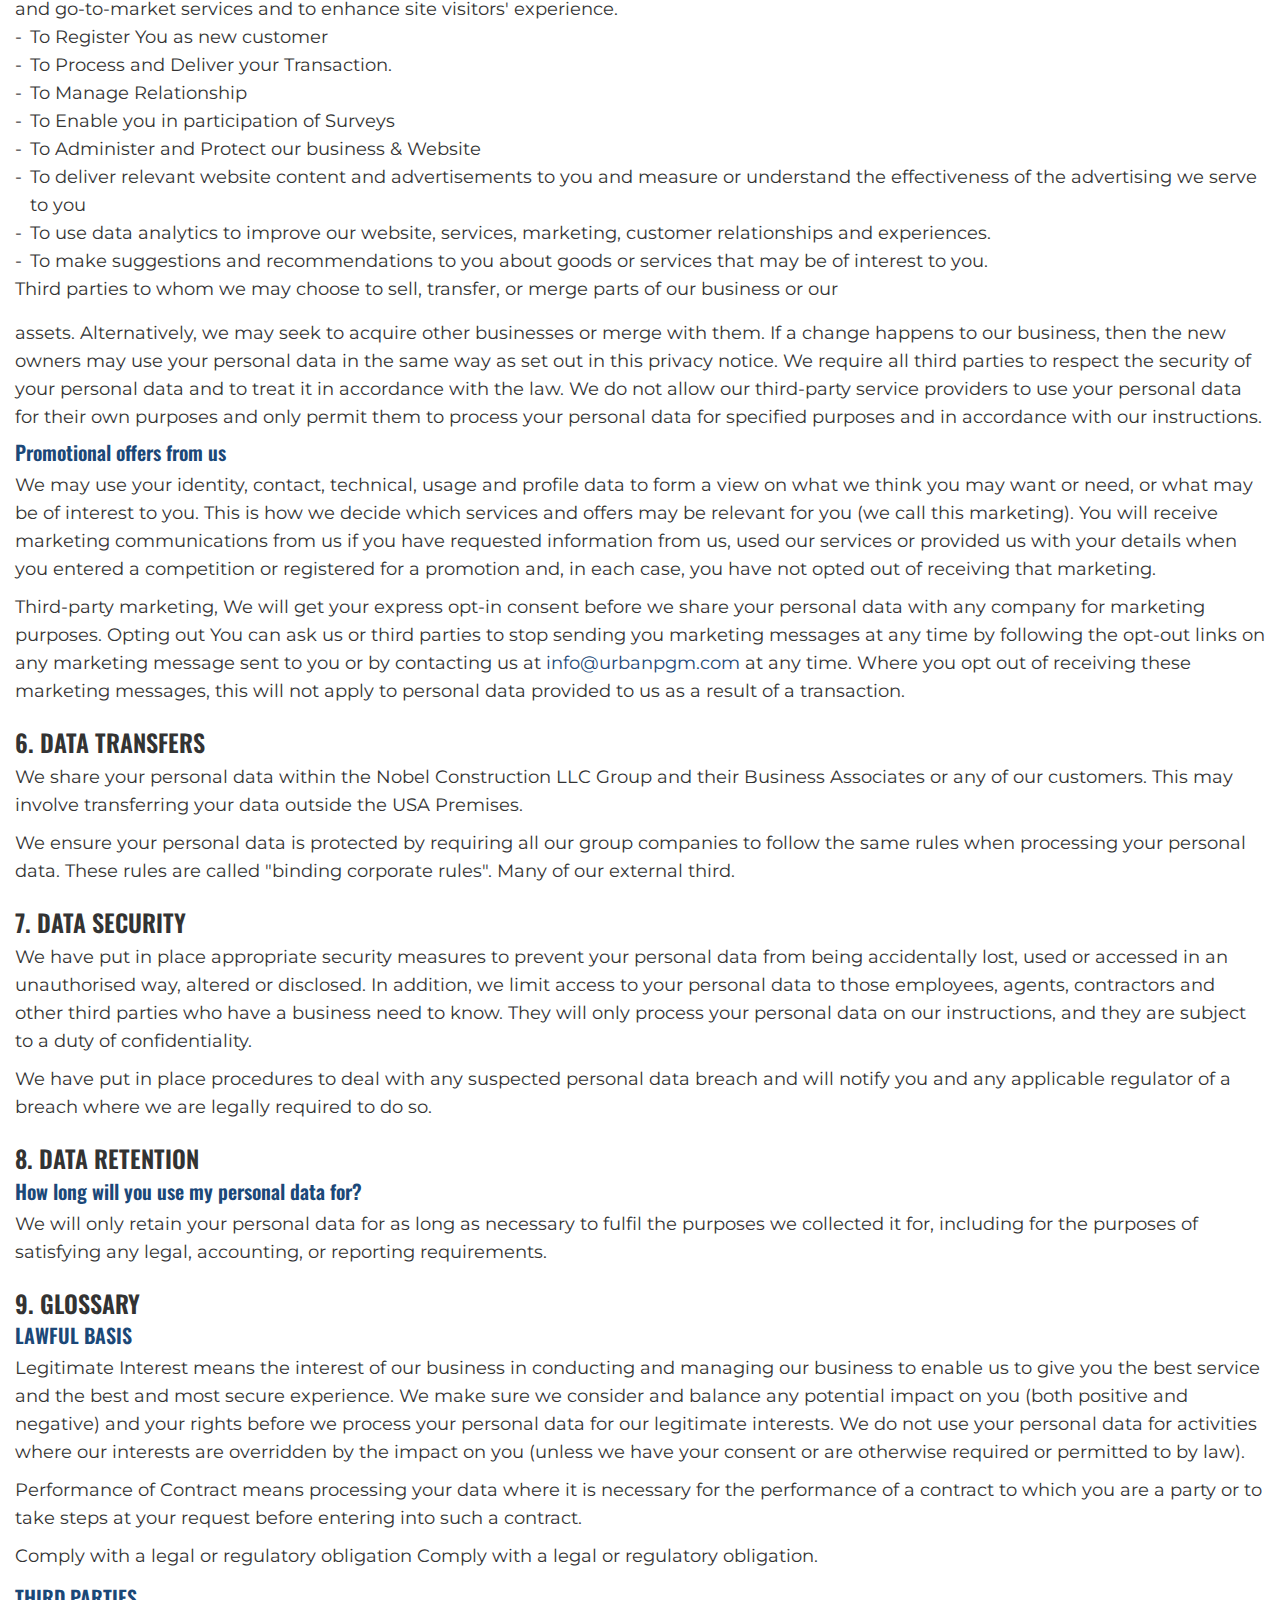
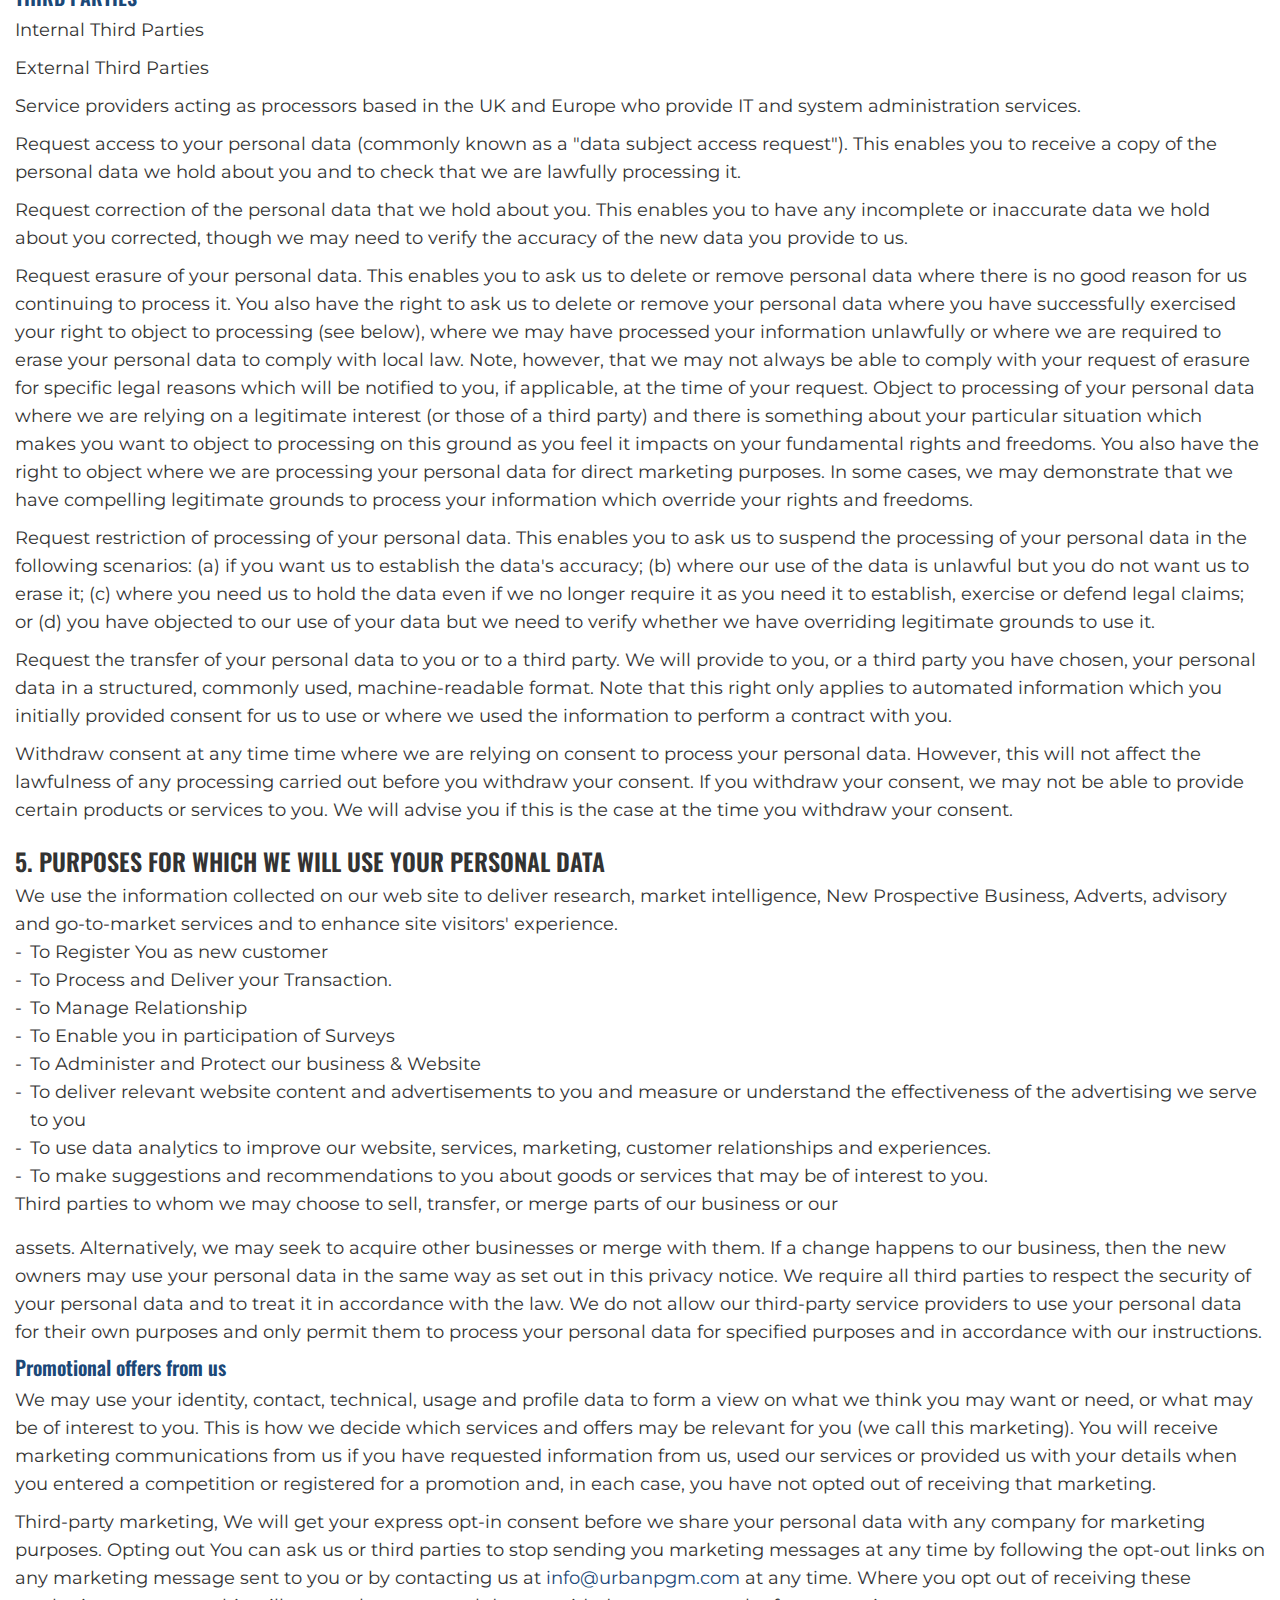
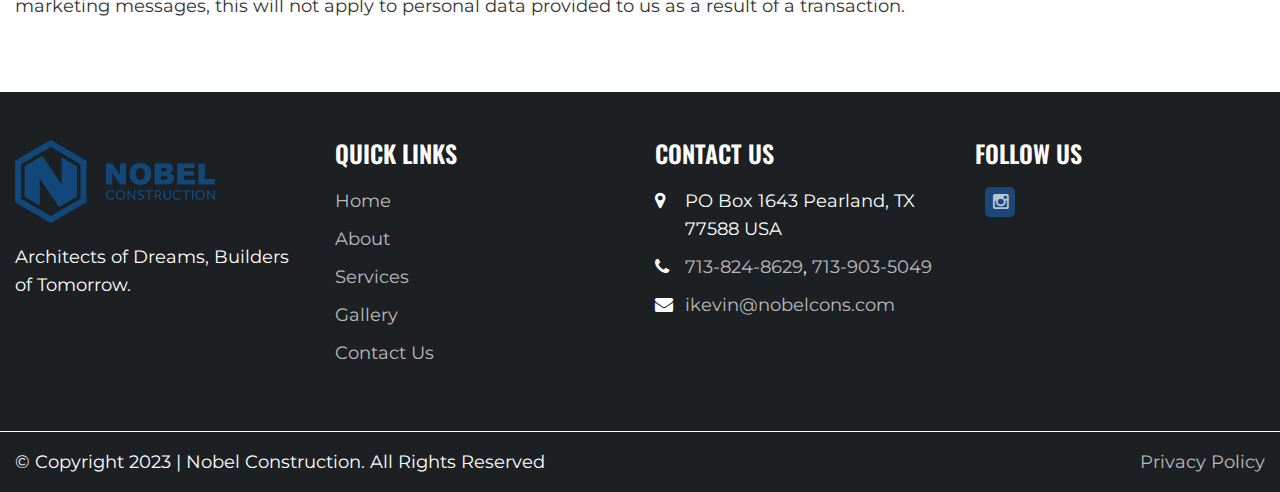
<file: privacy-policy.html>
<!DOCTYPE html>
<html lang="en">

<head>
    <meta charset="UTF-8" />
    <meta name="viewport" content="width=device-width, initial-scale=1.0" />
    <!-- bootstrap CSS -->
    <link rel="stylesheet" href="./css/bootstrap.min.css" />
    <link rel="stylesheet" href="./css/font-awesome.css">
    <link rel="stylesheet" href="./css/fancy-box.css">
    <!-- custom css  -->
    <link rel="stylesheet" href="./css/global.css" />
    <link rel="stylesheet" href="./css/style.css" />
    <link rel="stylesheet" href="./css/responsive.css" />

    <title>Document</title>
</head>
<!-- Pre Loader -->
<div id="aa-preloader-area">
    <div class="pulse"></div>
</div>
<!-- SCROLL TOP BUTTON -->
<a class="scrollToTop" href="#"><i class="fa fa-angle-double-up"></i></a>
<!-- END SCROLL TOP BUTTON -->

<body>
    <!-- header  -->
    <header class="fixed-top shadow-sm">
        <div class="container">
            <div class="inner d-flex align-items-center">
                <div class="logo">
                    <a href="index.html">
                        <img src="./images/logo.png" alt="logo" />
                    </a>
                </div>
                <button class="menu-open d-lg-none">
                    <span class="fa fa-bars"></span>
                </button>
                <div class="primary-menu-outer ml-auto">
                    <button class="menu-close d-lg-none">
                        <span class="fa fa-close"></span>
                    </button>
                    <ul class="primary-menu d-flex flex-column flex-lg-row align-items-center mb-0">
                        <li><a href="index.html">Home</a></li>
                        <li><a href="index.html#About" data-scroll="#About">About</a></li>
                        <li><a href="index.html#Services" data-scroll="#Services">Services</a></li>
                        <li><a href="index.html#Gallery" data-scroll="#Gallery">Gallery</a></li>
                        <li><a href="contact-us.html">Contact Us</a></li>
                    </ul>
                </div>
            </div>
        </div>
    </header>
    <!-- header  ends-->


    <!--Policy starts  -->
    <section id="Policy" class="py-5">
        <div class="container">
            <h2 class="title">Privacy Policy
            </h2>

            <div class="mt-5">
                <div class="mb-4">
                    <p>Nobel Construction LLC respects your privacy and is committed to protecting your personal data.
                        This
                        privacy notice explains how Nobel Construction LLC uses and protects any personal data that we
                        may
                        collect about you and informs you of your privacy rights and how the law protects you.
                        This privacy notice is provided in a layered format so you can click through to the specific
                        areas
                        set out below. Please also use the Glossary to understand the meaning of some of the terms used
                        in
                        this privacy notice.</p>
                </div>
                <div class="mb-4">
                    <h4>1. IMPORTANT INFORMATION AND WHO WE ARE
                    </h4>
                    <div class="mb-3">
                        <h5 class="text-primary">Purpose of this privacy notice
                        </h5>
                        <p>This privacy notice aims to give you information on how Nobel Construction LLC collects and
                            processes your personal data through your use of our online and offline services. This
                            website
                            is not intended for children and we do not knowingly collect data relating to children. It
                            is
                            important that you read this privacy notice together with any other privacy notice or fair
                            processing notice we may provide on specific occasions when we are collecting or processing
                            personal data about you so that you are fully aware of how and why we are using your data.
                            This
                            privacy notice supplements the other notices and is not intended to override them.
                        </p>
                    </div>
                    <div class="mb-3">
                        <h5 class="text-primary">Controller</h5>
                        <p>When we mention "Nobel Construction LLC", "we", "us" or "our" in this privacy notice, we are
                            referring to Nobel Construction LLC, as processing your data.

                        </p>
                        <p>
                            <strong>Contact details </strong><br>
                            Should you wish to contact us, our contact details are as follows:
                            Company Secretary <br>
                            Nobel Construction LLC <br>
                            PO Box 1643 <br>
                            Pearland, TX <br>
                            77588 <br>
                            USA
                        </p>
                    </div>
                    <div class="mb-3">
                        <h5 class="text-primary">Changes to your personal data
                        </h5>
                        <p>It is important that the personal data we hold about you is accurate and current. Please keep
                            us informed if your personal data changes during your relationship with us.
                        </p>
                        <p>Third-party links
                        </p>
                        <p>This website may include links to third-party websites, plug-ins and applications. Clicking
                            on those links or enabling those connections may allow third parties to collect or share
                            data about you. We do not control these third-party websites and are not responsible for
                            their privacy statements. When you leave our website, we encourage you to read the privacy
                            notice of every website you visit.

                        </p>
                    </div>


                </div>

                <div class="mb-4">
                    <h4>2. THE DATA WE COLLECT ABOUT YOU
                    </h4>
                    <p>Personal data, or personal information, means any information about an individual from which that
                        person can be identified. It does not include data where the identity has been removed
                        (anonymous data).

                    </p>
                    <p>We may collect, use, store and transfer different kinds of personal data about you which we have
                        grouped together follows:
                    </p>
                    <ul>
                        <li class="d-flex"><span class="mr-2">-</span>Identity Data includes title, first name, maiden
                            name, last name, title and date of birth.

                        </li>
                        <li class="d-flex"><span class="mr-2">-</span>Contact Data includes billing address, delivery
                            address, email address and telephone numbers.

                        </li>
                        <li class="d-flex"><span class="mr-2">-</span>Financial Data includes bank account and payment
                            card details.

                        </li>
                        <li class="d-flex"><span class="mr-2">-</span>Transaction Data includes details about payments
                            to and from you and other details of products and services you have purchased from us.

                        </li>
                        <li class="d-flex"><span class="mr-2">-</span>Technical Data includes internet protocol (IP)
                            address, your login data, browser type and version, time zone setting and location, browser
                            plug-in types and versions, operating system and platform and other technology on the
                            devices you use to access this website.

                        </li>
                        <li class="d-flex"><span class="mr-2">-</span>Profile Data includes your username and password,
                            transactions made by you, your preferences, feedback and survey responses.

                        </li>
                        <li class="d-flex"><span class="mr-2">-</span>Usage Data includes information about how you use
                            our website and yard services.

                        </li>

                        <li class="d-flex"><span class="mr-2">-</span>Marketing and Communications Data includes your
                            preferences in receiving marketing from us and our third parties and your communication
                            preferences. We also collect, use and share Aggregated Data such as statistical or
                            demographic data for any purpose. Aggregated Data may be derived from your personal data but
                            is not considered personal data in law as this data does not directly or indirectly reveal
                            your identity. For example, we may analyse the number of times you visit a yard to calculate
                            the percentage of customers visiting a specific yard at a given time. However, if we combine
                            or connect Aggregated Data with your personal data so that it can directly or indirectly
                            identify you, we treat the combined data as personal data which will be used in accordance
                            with this privacy notice.


                        </li>



                    </ul>
                    <div class="mb-3">
                        <h5 class="text-primary">If you fail to provide personal data
                        </h5>
                        <p>Where we need to collect personal data by law, or under the terms of a contract we have with
                            you and you fail to provide that data when requested, we may not be able to perform the
                            contract we have or are trying to enter into with you (for example, to provide you with
                            goods or services). In this case, we may have to cancel a product or service you have with
                            us but we will notify you if this is the case at the time.

                        </p>
                    </div>


                </div>
                <div class="mb-4">
                    <h4>2. THE DATA WE COLLECT ABOUT YOU
                    </h4>
                    <p>Personal data, or personal information, means any information about an individual from which that
                        person can be identified. It does not include data where the identity has been removed
                        (anonymous data).

                    </p>
                    <p>We may collect, use, store and transfer different kinds of personal data about you which we have
                        grouped together follows:
                    </p>
                    <ul>
                        <li class="d-flex"><span class="mr-2">-</span>Identity Data includes title, first name, maiden
                            name, last name, title and date of birth.

                        </li>
                        <li class="d-flex"><span class="mr-2">-</span>Contact Data includes billing address, delivery
                            address, email address and telephone numbers.

                        </li>
                        <li class="d-flex"><span class="mr-2">-</span>Financial Data includes bank account and payment
                            card details.

                        </li>
                        <li class="d-flex"><span class="mr-2">-</span>Transaction Data includes details about payments
                            to and from you and other details of products and services you have purchased from us.

                        </li>
                        <li class="d-flex"><span class="mr-2">-</span>Technical Data includes internet protocol (IP)
                            address, your login data, browser type and version, time zone setting and location, browser
                            plug-in types and versions, operating system and platform and other technology on the
                            devices you use to access this website.

                        </li>
                        <li class="d-flex"><span class="mr-2">-</span>Profile Data includes your username and password,
                            transactions made by you, your preferences, feedback and survey responses.

                        </li>
                        <li class="d-flex"><span class="mr-2">-</span>Usage Data includes information about how you use
                            our website and yard services.

                        </li>

                        <li class="d-flex"><span class="mr-2">-</span>Marketing and Communications Data includes your
                            preferences in receiving marketing from us and our third parties and your communication
                            preferences. We also collect, use and share Aggregated Data such as statistical or
                            demographic data for any purpose. Aggregated Data may be derived from your personal data but
                            is not considered personal data in law as this data does not directly or indirectly reveal
                            your identity. For example, we may analyse the number of times you visit a yard to calculate
                            the percentage of customers visiting a specific yard at a given time. However, if we combine
                            or connect Aggregated Data with your personal data so that it can directly or indirectly
                            identify you, we treat the combined data as personal data which will be used in accordance
                            with this privacy notice.


                        </li>



                    </ul>
                    <div>
                        <h5 class="text-primary">If you fail to provide personal data
                        </h5>
                        <p>Where we need to collect personal data by law, or under the terms of a contract we have with
                            you and you fail to provide that data when requested, we may not be able to perform the
                            contract we have or are trying to enter into with you (for example, to provide you with
                            goods or services). In this case, we may have to cancel a product or service you have with
                            us but we will notify you if this is the case at the time.

                        </p>
                    </div>


                </div>
                <div class="mb-4">
                    <h4>3. HOW IS YOUR PERSONAL DATA COLLECTED
                    </h4>
                    <p>We use different methods to collect data from and about you including through:
                    </p>
                    <p>Direct interactions. You may give us your identity, contact and financial data by filling in
                        forms or by corresponding with us by post, phone, email or otherwise. This includes personal
                        data you provide when you: create an account, either at our facility or on our website.
                    </p>
                    <p>Automated technologies or interactions. As you interact with our website, we may automatically
                        collect Technical Data about your browsing devices, browsing actions and patterns.
                    </p>
                    <p>Third parties or publicly available sources. We may receive personal data about you from various
                        third parties and public sources.
                    </p>
                </div>

                <div class="mb-4">
                    <h4>4. HOW WE USE YOUR PERSONAL DATA
                    </h4>

                    <ul>
                        <li class="d-flex"><span class="mr-2">-</span>We will only use your personal data when the law
                            allows us to. Most commonly, we will use your personal data in the following circumstances:


                        </li>
                        <li class="d-flex"><span class="mr-2">-</span>Where we need to perform the contract we are about
                            to enter into or have entered into with you.

                        </li>
                        <li class="d-flex"><span class="mr-2">-</span>Where it is necessary for our legitimate interests
                            (or those of a third party) and your interests and fundamental rights do not override those
                            interests.

                        </li>
                        <li class="d-flex"><span class="mr-2">-</span>Where we need to comply with a legal or regulatory
                            obligation.
                        </li>
                    </ul>
                </div>

                <div class="mb-4">
                    <h4>5. PURPOSES FOR WHICH WE WILL USE YOUR PERSONAL DATA

                    </h4>
                    <p>We use the information collected on our web site to deliver research, market intelligence, New
                        Prospective Business, Adverts, advisory and go-to-market services and to enhance site visitors'
                        experience.


                    </p>

                    <ul>
                        <li class="d-flex"><span class="mr-2">-</span>To Register You as new customer


                        </li>
                        <li class="d-flex"><span class="mr-2">-</span>To Process and Deliver your Transaction.

                        </li>
                        <li class="d-flex"><span class="mr-2">-</span>To Manage Relationship

                        </li>
                        <li class="d-flex"><span class="mr-2">-</span>To Enable you in participation of Surveys
                        </li>
                        <li class="d-flex"><span class="mr-2">-</span>To Administer and Protect our business & Website

                        </li>
                        <li class="d-flex"><span class="mr-2">-</span>To deliver relevant website content and
                            advertisements to you and measure or understand the effectiveness of the advertising we
                            serve to you
                        </li>
                        <li class="d-flex"><span class="mr-2">-</span>

                            To use data analytics to improve our website, services, marketing, customer relationships
                            and experiences.
                        </li>

                        <li class="d-flex"><span class="mr-2">-</span>To make suggestions and recommendations to you
                            about goods or services that may be of interest to you.


                        </li>

                        <p>Third parties to whom we may choose to sell, transfer, or merge parts of our business or our

                    </ul>
                    <p>
                        assets. Alternatively, we may seek to acquire other businesses or merge with them. If a
                        change happens to our business, then the new owners may use your personal data in the same
                        way as set out in this privacy notice. We require all third parties to respect the security
                        of your personal data and to treat it in accordance with the law. We do not allow our
                        third-party service providers to use your personal data for their own purposes and only
                        permit them to process your personal data for specified purposes and in accordance with our
                        instructions.
                    </p>

                    </p>

                    <div>
                        <h5 class="text-primary">Promotional offers from us

                        </h5>
                        <p>We may use your identity, contact, technical, usage and profile data to form a view on what
                            we think you may want or need, or what may be of interest to you. This is how we decide
                            which services and offers may be relevant for you (we call this marketing). You will receive
                            marketing communications from us if you have requested information from us, used our
                            services or provided us with your details when you entered a competition or registered for a
                            promotion and, in each case, you have not opted out of receiving that marketing.


                        </p>
                        <p>
                            Third-party marketing, We will get your express opt-in consent before we share your personal
                            data with any company for marketing purposes. Opting out You can ask us or third parties to
                            stop sending you marketing messages at any time by following the opt-out links on any
                            marketing message sent to you or by contacting us at <a
                                href="mailto:info@urbanpgm.com">info@urbanpgm.com</a> at any time. Where
                            you opt out of receiving these marketing messages, this will not apply to personal data
                            provided to us as a result of a transaction.


                        </p>
                    </div>


                </div>
                <div class="mb-4">
                    <h4>6. DATA TRANSFERS</h4>
                    <p>We share your personal data within the Nobel Construction LLC Group and their Business Associates
                        or any of our customers. This may involve transferring your data outside the USA Premises.
                    </p>
                    <p>
                        We ensure your personal data is protected by requiring all our group companies to follow the
                        same rules when processing your personal data. These rules are called "binding corporate rules".
                        Many of our external third.
                    </p>



                </div>


                <div class="mb-4">
                    <h4>7. DATA SECURITY


                    </h4>
                    <p>We have put in place appropriate security measures to prevent your personal data from being
                        accidentally lost, used or accessed in an unauthorised way, altered or disclosed. In addition,
                        we limit access to your personal data to those employees, agents, contractors and other third
                        parties who have a business need to know. They will only process your personal data on our
                        instructions, and they are subject to a duty of confidentiality.
                    </p>
                    <p>
                        We have put in place procedures to deal with any suspected personal data breach and will notify
                        you and any applicable regulator of a breach where we are legally required to do so.
                    </p>

                </div>
                <div class="mb-4">
                    <h4>8. DATA RETENTION</h4>
                    <div>
                        <h5 class="text-primary">How long will you use my personal data for?
                        </h5>
                        <p>We will only retain your personal data for as long as necessary to fulfil the purposes we
                            collected it for, including for the purposes of satisfying any legal, accounting, or
                            reporting requirements.
                        </p>

                    </div>
                </div>

                <div class="mb-4">
                    <h4>9. GLOSSARY</h4>
                    <div>
                        <h5 class="text-primary">LAWFUL BASIS </h5>
                        <p>Legitimate Interest means the interest of our business in conducting and managing our
                            business to enable us to give you the best service and the best and most secure experience.
                            We make sure we consider and balance any potential impact on you (both positive and
                            negative) and your rights before we process your personal data for our legitimate interests.
                            We do not use your personal data for activities where our interests are overridden by the
                            impact on you (unless we have your consent or are otherwise required or permitted to by
                            law).
                        </p>
                        <p>Performance of Contract means processing your data where it is necessary for the performance
                            of a contract to which you are a party or to take steps at your request before entering into
                            such a contract.
                        </p>
                        <p>Comply with a legal or regulatory obligation Comply with a legal or regulatory obligation.
                        </p>
                    </div>
                    <div class="mt-3">
                        <h5 class="text-primary">THIRD PARTIES</h5>
                        <p>Internal Third Parties
                        </p>
                        <p>External Third Parties
                        </p>
                        <p>Service providers acting as processors based in the UK and Europe who provide IT and system
                            administration services.
                        </p>
                        <p>Request access to your personal data (commonly known as a "data subject access request").
                            This enables you to receive a copy of the personal data we hold about you and to check that
                            we are lawfully processing it.
                        </p>
                        <p>Request correction of the personal data that we hold about you. This enables you to have any
                            incomplete or inaccurate data we hold about you corrected, though we may need to verify the
                            accuracy of the new data you provide to us.
                        </p>
                        <p>Request erasure of your personal data. This enables you to ask us to delete or remove
                            personal data where there is no good reason for us continuing to process it. You also have
                            the right to ask us to delete or remove your personal data where you have successfully
                            exercised your right to object to processing (see below), where we may have processed your
                            information unlawfully or where we are required to erase your personal data to comply with
                            local law. Note, however, that we may not always be able to comply with your request of
                            erasure for specific legal reasons which will be notified to you, if applicable, at the time
                            of your request. Object to processing of your personal data where we are relying on a
                            legitimate interest (or those of a third party) and there is something about your particular
                            situation which makes you want to object to processing on this ground as you feel it impacts
                            on your fundamental rights and freedoms. You also have the right to object where we are
                            processing your personal data for direct marketing purposes. In some cases, we may
                            demonstrate that we have compelling legitimate grounds to process your information which
                            override your rights and freedoms.
                        </p>
                        <p>Request restriction of processing of your personal data. This enables you to ask us to
                            suspend the processing of your personal data in the following scenarios: (a) if you want us
                            to establish the data's accuracy; (b) where our use of the data is unlawful but you do not
                            want us to erase it; (c) where you need us to hold the data even if we no longer require it
                            as you need it to establish, exercise or defend legal claims; or (d) you have objected to
                            our use of your data but we need to verify whether we have overriding legitimate grounds to
                            use it.
                        </p>
                        <p>Request the transfer of your personal data to you or to a third party. We will provide to
                            you, or a third party you have chosen, your personal data in a structured, commonly used,
                            machine-readable format. Note that this right only applies to automated information which
                            you initially provided consent for us to use or where we used the information to perform a
                            contract with you.
                        </p>
                        <p>Withdraw consent at any time time where we are relying on consent to process your personal
                            data. However, this will not affect the lawfulness of any processing carried out before you
                            withdraw your consent. If you withdraw your consent, we may not be able to provide certain
                            products or services to you. We will advise you if this is the case at the time you withdraw
                            your consent.
                        </p>
                    </div>
                </div>


                <div class="mb-4">
                    <h4>5. PURPOSES FOR WHICH WE WILL USE YOUR PERSONAL DATA

                    </h4>
                    <p>We use the information collected on our web site to deliver research, market intelligence, New
                        Prospective Business, Adverts, advisory and go-to-market services and to enhance site visitors'
                        experience.


                    </p>

                    <ul>
                        <li class="d-flex"><span class="mr-2">-</span>To Register You as new customer


                        </li>
                        <li class="d-flex"><span class="mr-2">-</span>To Process and Deliver your Transaction.

                        </li>
                        <li class="d-flex"><span class="mr-2">-</span>To Manage Relationship

                        </li>
                        <li class="d-flex"><span class="mr-2">-</span>To Enable you in participation of Surveys
                        </li>
                        <li class="d-flex"><span class="mr-2">-</span>To Administer and Protect our business & Website

                        </li>
                        <li class="d-flex"><span class="mr-2">-</span>To deliver relevant website content and
                            advertisements to you and measure or understand the effectiveness of the advertising we
                            serve to you
                        </li>
                        <li class="d-flex"><span class="mr-2">-</span>

                            To use data analytics to improve our website, services, marketing, customer relationships
                            and experiences.
                        </li>

                        <li class="d-flex"><span class="mr-2">-</span>To make suggestions and recommendations to you
                            about goods or services that may be of interest to you.


                        </li>

                        <p>Third parties to whom we may choose to sell, transfer, or merge parts of our business or our

                    </ul>
                    <p>
                        assets. Alternatively, we may seek to acquire other businesses or merge with them. If a
                        change happens to our business, then the new owners may use your personal data in the same
                        way as set out in this privacy notice. We require all third parties to respect the security
                        of your personal data and to treat it in accordance with the law. We do not allow our
                        third-party service providers to use your personal data for their own purposes and only
                        permit them to process your personal data for specified purposes and in accordance with our
                        instructions.
                    </p>

                    </p>

                    <div>
                        <h5 class="text-primary">Promotional offers from us

                        </h5>
                        <p>We may use your identity, contact, technical, usage and profile data to form a view on what
                            we think you may want or need, or what may be of interest to you. This is how we decide
                            which services and offers may be relevant for you (we call this marketing). You will receive
                            marketing communications from us if you have requested information from us, used our
                            services or provided us with your details when you entered a competition or registered for a
                            promotion and, in each case, you have not opted out of receiving that marketing.


                        </p>
                        <p>
                            Third-party marketing, We will get your express opt-in consent before we share your personal
                            data with any company for marketing purposes. Opting out You can ask us or third parties to
                            stop sending you marketing messages at any time by following the opt-out links on any
                            marketing message sent to you or by contacting us at <a
                                href="mailto:info@urbanpgm.com">info@urbanpgm.com</a> at any time. Where
                            you opt out of receiving these marketing messages, this will not apply to personal data
                            provided to us as a result of a transaction.


                        </p>
                    </div>


                </div>
            </div>
        </div>
    </section>
    <!--Policy ends  -->


    <!-- footer  -->
    <footer class="text-white">
        <div class="footer-top py-5">
            <div class="container ">
                <div class="row">
                    <div class="col-lg-3 col-md-6 mb-4 mb-lg-0">
                        <div class="footer-logo">
                            <img src="./images/logo.png" alt="logo">
                        </div>
                        <p> Architects of Dreams, Builders of Tomorrow.</p>

                    </div>
                    <div class="col-lg-3 col-md-6  mb-4 mb-lg-0">
                        <h4>QUICK Links</h4>
                        <ul class="footer-quick-links">
                            <li><a href="index.html">Home</a></li>
                            <li><a href="index.html#About" data-scroll="#About">About</a></li>
                            <li><a href="index.html#Services" data-scroll="#Services">Services</a></li>
                            <li><a href="index.html#Gallery" data-scroll="#Gallery">Gallery</a></li>
                            <li><a class="active" href="contact-us.html">Contact Us</a></li>
                        </ul>
                    </div>
                    <div class="col-lg-3 col-md-6 mb-4 mb-md-0">
                        <h4>Contact Us</h4>

                        <ul class="footer-contact-links">
                            <li class="d-flex">
                                <span class="fa fa-map-marker"></span>
                                PO Box 1643
                                Pearland, TX
                                77588
                                USA
                            </li>
                            <li class="d-flex">
                                <span class="fa fa-phone"></span>
                                <div class="">
                                    <a href="#">713-824-8629</a>,
                                    <a href="#"> 713-903-5049</a>
                                </div>
                            </li>
                            <li class="d-flex">
                                <span class="fa fa-envelope"></span>
                                <a href="#">ikevin@nobelcons.com</a>
                            </li>
                        </ul>

                    </div>
                    <div class="col-lg-3 col-md-6">
                        <h4>Follow Us</h4>
                        <ul class="d-flex align-items-center footer-social-links">
                            <li class="d-none"><a target="_blank" href="#"><span class="fa fa-facebook"></span></a></li>
                            <li class="d-none"><a target="_blank" href="#"><span class="fa fa-twitter"></span></a></li>
                            <li class="d-none"><a target="_blank" href="#"><span class="fa fa-linkedin"></span></a></li>

                            <li><a target="_blank"
                                    href="https://instagram.com/nobelconstruction?igshid=OGQ5ZDc2ODk2ZA=="><span
                                        class="fa fa-instagram"></span></a></li>

                        </ul>
                    </div>
                </div>
            </div>
        </div>
        <div class="copyright-text border-top border-white py-3">
            <div class="container">
                <div class="row">
                    <div class="col-md-6">
                        <p class="mb-0 text-center text-md-left">© Copyright 2023 | Nobel Construction. All Rights
                            Reserved
                        </p>
                    </div>
                    <div class="col-md-6 text-md-right text-center">
                        <a href="privacy-policy.html">Privacy Policy</a>
                    </div>
                </div>
            </div>

        </div>
    </footer>
    <!-- footer ends -->

    <!-- ============================ Scripts ========================== -->
    <!-- jQuery library -->
    <script src="./js/jquery.slim.min.js"></script>

    <!-- Popper JS -->
    <script src="./js/popper.min.js"></script>

    <!-- Latest compiled JavaScript -->
    <script src="./js/bootstrap.bundle.min.js"></script>
    <script src="./js/jquery.fancybox.pack.js"></script>
    <script src="./js/jquery.mixitup.js"></script>

    <script src="./js/custom.js"></script>
    <script>

    </script>
</body>

</html>
</file>
<file: css/global.css>
/*==================== fonts ======================= */

/*------------ google fonts --------- */
@import url('https://fonts.googleapis.com/css2?family=Oswald:wght@300;400;500;600;700&display=swap');

@import url('https://fonts.googleapis.com/css2?family=Montserrat:wght@300;400;500;600;700&display=swap');
/* global css ==================  */

/* =============== General Styling =============  */

html {
  scroll-behavior: smooth;
}

body {
  font-family: 'Montserrat', sans-serif;

  font-style: normal;
  font-weight: 400;
  font-size: 18px;
  line-height: 28px;
  color: #333333;
  /* padding-top: 74px; */
}

*,
*:focus {
  outline: none !important;
  -webkit-transition: all 0.3s ease 0s;
  -o-transition: all 0.3s ease 0s;
  transition: all 0.3s ease 0s;
}

ul {
  list-style: none;
  padding-left: 0;
}

a {
  text-decoration: none !important;
  color: #1b4878;
}

p {
  margin-bottom: 0;
}

p + p {
  margin-top: 10px;
}

img {
  max-width: 100%;
  height: auto;
  image-rendering: -webkit-optimize-contrast;
}

/*****************************/

h1,
.h1,
h2,
.h2,
h3,
.h3,
h4,
.h4,
h5,
.h5,
h6,
.h6 {
  font-family: 'Oswald', sans-serif;
  font-weight: 600;
  line-height: 1.1;
}

h1,
.h1 {
  font-size: 50px;
}

h2,
.h2 {
  font-size: 32px;
}

h3,
.h3 {
  font-size: 28px;
}

h4,
.h4 {
  font-size: 24px;
}

h5,
.h5 {
  font-size: 20px;
}

h6,
.h6 {
  font-size: 16px;
}

.title {
  position: relative;
  padding-bottom: 15px;
  margin-bottom: 30px;
  text-align: center;
  text-transform: uppercase;
  color: #1b4878;
}


.title::before {
  content: "";
  position: absolute;
  display: inline-block;
  width: 75px;
  background-color: #1b4878;
  height: 3px;
  bottom: 0;
  left: 50%;
  transform: translateX(-50%);
}


.sub-title{
  font-size: 18px;
  max-width: 767px;
  margin: 0 auto;
  text-align: center;
  font-weight: 500;
}
/******* Helpers ********************************************************************/

/* text colors=== */
.text-primary {
  color: #1b4878 !important;
}
/* backgrounds ==== */
.bg-primary {
  background-color: #1b4878 !important;
}
.bg-light {
  background-color: #f3f6ff !important;
}
/*************Font Weight****************/

.font-weight-light {
  font-weight: 300 !important;
}

.font-weight-medium {
  font-weight: 500 !important;
}

.font-weight-semi {
  font-weight: 600 !important;
}

/***************************/

.btn {
  position: relative;
  display: inline-block;
  moz-transition: all 0.3s ease-in;
  -webkit-transition: all 0.3s ease-in;
  -o-transition: all 0.3s ease-in;
  transition: all 0.3s ease-in;
  text-decoration: none !important;
  border: 0;
  padding: 12px 25px;
  border-radius: 10px;
}

.btn:hover {
  transform: scaleX(1.05);
}

.btn:focus {
  outline: none;
  -webkit-box-shadow: none;
  box-shadow: none;
}

.btn-primary {
  background-color: #1b4878 !important;
  color: #ffffff;
}
.btn-primary:hover {
  background-color: #1b4878 !important;
  color: #ffffff;
}

.container {
  max-width: 1300px;
  padding: 0 15px;
}

/*****************************/

/* letter spacings  */

.letter-spacing-1 {
  letter-spacing: 1px;
}

.letter-spacing-2 {
  letter-spacing: 2px;
}

.letter-spacing-3 {
  letter-spacing: 3px;
}




/*scrol to top*/

.scrollToTop {
  bottom: 60px;
  color: #fff;
  display: none;
  font-size: 23px;
  height: 50px;
  line-height: 45px;
  position: fixed;
  right: 20px;
  text-align: center;
  text-decoration: none;
  -webkit-transition: all 0.5s ease 0s;
  -moz-transition: all 0.5s ease 0s;
  -ms-transition: all 0.5s ease 0s;
  -o-transition: all 0.5s ease 0s;
  transition: all 0.5s ease 0s;
  width: 50px;
  z-index: 999;
  background-color: #1b4878;
  opacity: 0.8;
}

.scrollToTop:hover,
.scrollToTop:focus {
  background-color: #1b4878;
  text-decoration: none;
  outline: none;
  opacity: 1;
  color: #fff;
}

/*Preloader*/
#aa-preloader-area {
  background-color: #F8F8F8;
  position: fixed; 
  left: 0;
  right: 0;
  top: 0;
  bottom: 0;
  width: 100%;
  height: 100%;
  z-index: 9999;
  /* display: none; */
}

.pulse {
  left: 47%;
  position: relative;
  top: 44%;
}



.pulse:before, .pulse:after {
  content: '';
  width: 80px;
  height: 80px;
  border-radius: 500px;
  position: absolute;
  border: 5px solid #1b4878;
}

.pulse:before {
  -webkit-animation: pulse-outer 0.8s ease-in infinite;
  -moz-animation: pulse-outer 0.8s ease-in infinite;
  animation: pulse-outer 0.8s ease-in infinite;
}

.pulse:after {
  -webkit-animation: pulse-inner 0.8s linear infinite;
  -moz-animation: pulse-inner 0.8s linear infinite;
  animation: pulse-inner 0.8s linear infinite;
}

@-webkit-keyframes pulse-outer {
  0% {
    opacity: 1;
    filter: alpha(opacity=100);
  }

  50% {
    opacity: 0.5;
    filter: alpha(opacity=50);
  }

  100% {
    opacity: 0;
    filter: alpha(opacity=0);
  }
}

@-moz-keyframes pulse-outer {
  0% {
    opacity: 1;
    filter: alpha(opacity=100);
  }

  50% {
    opacity: 0.5;
    filter: alpha(opacity=50);
  }

  100% {
    opacity: 0;
    filter: alpha(opacity=0);
  }
}

@keyframes pulse-outer {
  0% {
    opacity: 1;
    filter: alpha(opacity=100);
  }

  50% {
    opacity: 0.5;
    filter: alpha(opacity=50);
  }

  100% {
    opacity: 0;
    filter: alpha(opacity=0);
  }
}

@-webkit-keyframes pulse-inner {
  0% {
    -webkit-transform: scale(0);
    opacity: 0;
    filter: alpha(opacity=0);
  }

  100% {
    -webkit-transform: scale(1);
    opacity: 1;
    filter: alpha(opacity=100);
  }
}

@-moz-keyframes pulse-inner {
  0% {
    -moz-transform: scale(0);
    opacity: 0;
    filter: alpha(opacity=0);
  }

  100% {
    -moz-transform: scale(1);
    opacity: 1;
    filter: alpha(opacity=100);
  }
}

@keyframes pulse-inner {
  0% {
    -webkit-transform: scale(0);
    -moz-transform: scale(0);
    -ms-transform: scale(0);
    -o-transform: scale(0);
    transform: scale(0);
    opacity: 0;
    filter: alpha(opacity=0);
  }

  100% {
    -webkit-transform: scale(1);
    -moz-transform: scale(1);
    -ms-transform: scale(1);
    -o-transform: scale(1);
    transform: scale(1);
    opacity: 1;
    filter: alpha(opacity=100);
  }
}



.form-control{
  background-color: #ffffff;
  border: 1px solid transparent;
  border-radius: 0;
  border: 0;
}
.form-control:focus{
  box-shadow: none;
  outline: none;
  border: 1px solid #1b4878;

}
</file>
<file: css/style.css>
header.fixed-header {
  background-color: #ffffff;
  box-shadow: 0 0 5px rgba(0, 0, 0, 0.2);
}
header .logo {
  max-width: 150px;
}
header .primary-menu li {
  padding: 0 15px;
}
header .primary-menu li a {
  display: inline-block;
  padding: 25px 0;
  font-size: 18px;
  font-weight: 400;
  color: #333333;
  text-transform: uppercase;
  font-weight: 500;
  position: relative;
}
header .primary-menu li a::before {
  content: "";
  position: absolute;
  left: 50%;
  transform: translateX(-50%);
  width: 0;
  height: 5px;
  background-color: #1b4878;
  bottom: 0;
  transition: all 300ms ease-in;
}
header .primary-menu li a.active,
header .primary-menu li a:hover {
  color: #1b4878;
  font-weight: 500;
}
header .primary-menu li a.active::before,
header .primary-menu li a:hover::before {
  width: 100%;
}

#Banner {
  position: relative;
}
#Banner:before {
  content: "";
  background-color: rgba(0, 0, 0, 0.5);
  background-color: rgba(255, 255, 255, 0.5);
  position: absolute;
  top: 0;
  left: 0;
  width: 100%;
  height: 100%;
  z-index: 2;
}

#BannerSlider .carousel-item img {
  height: 100vh;
  object-fit: cover;
  object-position: center;
}

.banner-content {
  position: absolute;
  top: 50%;
  left: 100px;
  transform: translateY(-50%);
  z-index: 4;

  padding: 20px;

  border-radius: 5px;
}

.banner-content h1 {
  margin-bottom: 20px;
  text-transform: uppercase;
}
.banner-content p {
  margin-bottom: 30px;
  font-size: 28px;
  font-weight: 500;
}

#Banner .carousel-control-prev,
#Banner .carousel-control-next {
  z-index: 3;
  width: auto;
  top: 50%;
  transform: translateY(-50%);
  bottom: auto;
  height: 75px;
  width: 75px;
  border: 2px solid #ffffff;
}

#Banner .carousel-control-prev:hover,
#Banner .carousel-control-next:hover {
  background-color: #1b4878;
  border: 2px solid #1b4878;
}
#About .content ul li {
  display: flex;
}

#About .content ul .icon {
  font-size: 20px;
  font-weight: bold;
  flex: 0 0 30px;
  margin-top: 2px;
}

#Services .services-list .service-box {
  background-color: #ffffff;
  /* box-shadow: 0 0 5px rgba(0, 0, 0, 0.2); */
  border: 1px solid #ccc;
}
#Services .services-list .service-box .img-box {
  height: 275px;
  overflow: hidden;
}
#Services .services-list .service-box .img-box img {
  width: 100%;
  height: 275px;
  object-fit: cover;
  object-position: center;
  transition: all 300ms ease-in;
}

#Services .services-list .service-box .img-box:hover img {
  transform: scale(1.1);
}
#Services .services-list .service-box .content {
  padding: 20px;
}

.team-member-list .team-member {
  background-color: #ffffff;
  padding: 20px;
  border-radius: 10px;
}

.team-member-list .team-member .team-member-img {
  height: 104px;
  width: 104px;
  margin: 0 auto;
  border-radius: 50%;
  overflow: hidden;
  border: 3px solid #1b4878;
  display: flex;
  align-items: center;
  justify-content: center;
  margin-bottom: 15px;
  transition: all 300ms ease-in;
}
.team-member-list .team-member:hover {
  transform: scale(1.03);
  box-shadow: 0 0 5px rgba(0, 0, 0, 0.2);
}
.team-member-list .team-member .team-member-img img {
  height: 100px;
  width: 100px;
  object-fit: cover;
  object-position: center;
  border-radius: 50%;
  padding: 3px;
  background-color: #fff;
}
.member-social-links {
  margin-top: 15px;
}
.member-social-links li a {
  background-color: #1b4878;
  color: #ffffff;
  height: 30px;
  width: 30px;
  line-height: 30px;
  transition: all 300ms ease-in;
}
.member-social-links li a:hover {
  color: #fff;
  transform: translateY(-5px);
}
.member-social-links li + li {
  margin-left: 10px;
}

.testimonial-box {
  max-width: 700px;
  margin: 0 auto;
}
.testimonial-box .client-img {
  width: 125px;
  height: 125px;
  margin: 0 auto;
  border-radius: 20px;
  margin-bottom: 15px;
}
.testimonial-box .client-img img {
  width: 125px;
  height: 125px;
  object-fit: cover;
  object-position: center;
  border-radius: 50%;
}

.testimonial-box .ratings {
  color: #1b4878;
}

#TestimonialSlider .carousel-control-prev,
#TestimonialSlider .carousel-control-next {
  background-color: #1b4878;
  top: 50%;
  transform: translateY(-50%);
  bottom: auto;
  width: auto;
  width: 50px;
  height: 50px;
  border-radius: 50%;
  font-size: 30px;
}

.contact-box {
  padding: 30px;
  background-color: #ffffff;
}
.contact-box .icon {
  font-size: 70px;
  margin-bottom: 20px;
  display: inline-block;
}
.contact-box a,
.contact-box a:hover {
  color: #333333;
}

footer {
  background-color: #1c2023;
}
footer h4 {
  text-transform: uppercase;
  margin-bottom: 20px;
}
footer .footer-logo {
  max-width: 200px;
  margin-bottom: 20px;
}
footer ul li {
  margin-bottom: 10px;
}
footer,
footer a {
  color: rgba(256, 256, 256, 0.7);
  /* font-weight: 500; */
}
footer a:hover {
  color: #1b4878;
}

footer .footer-contact-links li .fa {
  margin-top: 5px;
  flex: 0 0 30px;
}

footer .footer-social-links li a {
  display: inline-block;
  background-color: #1b4878;
  width: 30px;
  height: 30px;
  border-radius: 5px;
  text-align: center;
  line-height: 30px;
  transition: all 300ms ease-in;
  /* font-size: 30px; */
  transition: all 300ms ease-in;
}
footer .footer-social-links li a:hover {
  color: #fff;
  transform: scale(1.1);
}
footer .footer-social-links li + li {
  margin-left: 10px;
}

/* Contat us page ======================================== */

.form-wrapper {
  margin: 0 auto;
  background-color: #fff;
  padding: 20px;
}
.contact-card + .contact-card {
  margin-top: 30px;
}

.contact-card .icon {
  flex: 0 0 50px;
  height: 50px;
  display: flex;
  align-items: center;
  justify-content: center;
  font-size: 30px;
  background-color: #ffffff;
  color: #1b4878;
  border-radius: 50%;
  margin-right: 20px;
}

.social-info ul li a {
  width: 40px;
  height: 40px;
  border: 1px solid #ffffff;
  border-radius: 50%;
  display: flex;
  align-items: center;
  justify-content: center;
  font-size: 20px;
  color: #ffffff;
}
.social-info ul li a:hover {
  color: #1b4878;
  background-color: #ffffff;
}
.social-info ul li + li {
  margin-left: 10px;
}

.gallery-box {
  display: flex;
  flex-wrap: wrap;
}
.gallery-box .img-box {
  flex: 0 0 33.33%;
}
.gallery-box .img-box a {
  display: block;
}
.gallery-box {
  max-width: 800;
  margin: 0 -10px;
}
.gallery-box a {
  padding: 5px;
  display: inline-block;
  /* box-shadow: 0 0 5px rgba(0, 0, 0, 0.1); */
  border: 1px solid #ccc;
  margin: 5px;
  position: relative;
}
.gallery-box a img {
  width: 100%;
  height: 220px;
  object-fit: cover;
  object-position: center;
}

.gallery-box .overlay {
  position: absolute;
  top: 0;
  left: 0;
  width: 100%;
  height: 100%;
  background-color: rgba(255, 255, 255, 0.5);
  display: flex;
  align-items: center;
  justify-content: center;
  transition: all 300ms ease-in;
  opacity: 0;
  visibility: hidden;
}
.gallery-box .img-box:hover .overlay {
  opacity: 1;
  visibility: visible;
}
.gallery-box .btn-view {
  border: 0;
  background-color: #1b4878;
  color: #ffffff;
  font-size: 20px;
  padding: 10px;
  height: 50px;
  width: 50px;
  border-radius: 50%;
}

#Gallery .nav-tabs {
  justify-content: center;
  border-bottom: 0;
  margin-bottom: 20px;
}
#Gallery .nav-tabs .nav-item .nav-link {
  border: 1px solid #1b4878;
  border-radius: 0;
  font-weight: 500;
  color: #1b4878;
  text-transform: uppercase;
}
#Gallery .nav-tabs .nav-item + .nav-item {
  margin-left: 10px;
}
#Gallery .nav-tabs .nav-item .nav-link.active {
  background-color: #1b4878;
  color: #ffffff;
  border-color: #1b4878;
}

#Enquiry,
#Policy {
  margin-top: 80px;
}
</file>
<file: css/responsive.css>
@media (max-width: 1199px) {
  header .primary-menu li {
    padding: 0 8px;
  }
}

@media (max-width: 991px) {
  header {
    padding: 15px 0;
  }
  .primary-menu-outer {
    position: fixed;
    background-color: rgba(0, 0, 0, 0.5);
    top: 0;
    left: -100%;
    width: 100%;
    height: 100%;
    z-index: 999999;
    transition: all 300ms ease-in;
    visibility: hidden;
  }
  .primary-menu-outer.active {
    left: 0;
    visibility: visible;
  }
  .primary-menu-outer .menu-close {
    position: absolute;
    left: 360px;
    border: 1px solid #1b4878;
    color: #1b4878;
    background-color: transparent;
    width: 30px;
    height: 30px;
    text-align: center;
    line-height: 25px;
    border-radius: 50%;
    top: 10px;
  }
  .menu-open {
    margin-left: auto;
    border: 1px solid #1b4878;
    color: #1b4878;
    background-color: transparent;
    width: 30px;
    height: 30px;
    text-align: center;
    line-height: 25px;
    border-radius: 50%;
    top: 10px;
  }
  .primary-menu {
    background-color: #ffffff;
    max-width: 400px;
    height: 100%;
  }

.gallery-box .img-box{
  flex: 0 0 50%;
}

}

@media (max-width: 767px) {
  body{
    font-size: 14px;
    line-height: 20px;
  }
  h1,
  .h1 {
    font-size: 30px;
  }

  h2,
  .h2 {
    font-size: 26px;
  }

  h3,
  .h3 {
    font-size: 22px;
  }

  h4,
  .h4 {
    font-size: 18px;
  }

  h5,
  .h5 {
    font-size: 16px;
  }

  h6,
  .h6 {
    font-size: 14px;
  }

  .sub-title{
    font-size: 16px;
  }

/* banner ======== */
#Banner .carousel-control-prev, #Banner .carousel-control-next{
  width: 40px;
  height: 40px;
}
#BannerSlider .carousel-item img{
  height: 400px;
}
.banner-content{
  left: 50px;
  max-width: calc(100% - 100px);
  width: 100%;
}
.gallery-box .img-box{
  flex: 0 0 100%;
}

}
</file>
<file: css/fancy-box.css>
/*!
	By André Rinas, www.andrerinas.de
	Documentation, www.simplelightbox.com
	Available for use under the MIT License
	Version 2.14.1
*/
body.hidden-scroll {
    overflow: hidden;
  }
  
  .sl-overlay {
    position: fixed;
    left: 0;
    right: 0;
    top: 0;
    bottom: 0;
    background: #fff;
    display: none;
    z-index: 1035;
  }
  
  .sl-wrapper {
    z-index: 1040;
    width: 100%;
    height: 100%;
    left: 0;
    top: 0;
    position: fixed;
  }
  .sl-wrapper * {
    box-sizing: border-box;
  }
  .sl-wrapper button {
    border: 0 none;
    background: transparent;
    font-size: 28px;
    padding: 0;
    cursor: pointer;
  }
  .sl-wrapper button:hover {
    opacity: 0.7;
  }
  .sl-wrapper .sl-close {
    display: none;
    position: fixed;
    right: 30px;
    top: 30px;
    z-index: 10060;
    margin-top: -14px;
    margin-right: -14px;
    height: 44px;
    width: 44px;
    line-height: 44px;
    font-family: Arial, Baskerville, monospace;
    color: #000;
    font-size: 3rem;
  }
  .sl-wrapper .sl-counter {
    display: none;
    position: fixed;
    top: 30px;
    left: 30px;
    z-index: 10060;
    color: #000;
    font-size: 1rem;
  }
  .sl-wrapper .sl-download {
    display: none;
    position: fixed;
    bottom: 5px;
    width: 100%;
    text-align: center;
    z-index: 10060;
    color: #fff;
    font-size: 1rem;
  }
  .sl-wrapper .sl-download a {
    color: #fff;
  }
  .sl-wrapper .sl-navigation {
    width: 100%;
    display: none;
  }
  .sl-wrapper .sl-navigation button {
    position: fixed;
    top: 50%;
    margin-top: -22px;
    height: 44px;
    width: 22px;
    line-height: 44px;
    text-align: center;
    display: block;
    z-index: 10060;
    font-family: Arial, Baskerville, monospace;
    color: #000;
  }
  .sl-wrapper .sl-navigation button.sl-next {
    right: 5px;
    font-size: 2rem;
  }
  .sl-wrapper .sl-navigation button.sl-prev {
    left: 5px;
    font-size: 2rem;
  }
  @media (min-width: 35.5em) {
    .sl-wrapper .sl-navigation button {
      width: 44px;
    }
    .sl-wrapper .sl-navigation button.sl-next {
      right: 10px;
      font-size: 3rem;
    }
    .sl-wrapper .sl-navigation button.sl-prev {
      left: 10px;
      font-size: 3rem;
    }
  }
  @media (min-width: 50em) {
    .sl-wrapper .sl-navigation button {
      width: 44px;
    }
    .sl-wrapper .sl-navigation button.sl-next {
      right: 20px;
      font-size: 3rem;
    }
    .sl-wrapper .sl-navigation button.sl-prev {
      left: 20px;
      font-size: 3rem;
    }
  }
  .sl-wrapper.sl-dir-rtl .sl-navigation {
    direction: ltr;
  }
  .sl-wrapper .sl-image {
    position: fixed;
    -ms-touch-action: none;
    touch-action: none;
    z-index: 10000;
  }
  .sl-wrapper .sl-image img {
    margin: 0;
    padding: 0;
    display: block;
    border: 0 none;
    width: 100%;
    height: auto;
  }
  @media (min-width: 35.5em) {
    .sl-wrapper .sl-image img {
      border: 0 none;
    }
  }
  @media (min-width: 50em) {
    .sl-wrapper .sl-image img {
      border: 0 none;
    }
  }
  .sl-wrapper .sl-image iframe {
    background: #000;
    border: 0 none;
  }
  @media (min-width: 35.5em) {
    .sl-wrapper .sl-image iframe {
      border: 0 none;
    }
  }
  @media (min-width: 50em) {
    .sl-wrapper .sl-image iframe {
      border: 0 none;
    }
  }
  .sl-wrapper .sl-image .sl-caption {
    display: none;
    padding: 10px;
    color: #fff;
    background: rgba(0, 0, 0, 0.8);
    font-size: 1rem;
    position: absolute;
    bottom: 0;
    left: 0;
    right: 0;
  }
  .sl-wrapper .sl-image .sl-caption.pos-top {
    bottom: auto;
    top: 0;
  }
  .sl-wrapper .sl-image .sl-caption.pos-outside {
    bottom: auto;
  }
  
  .sl-spinner {
    display: none;
    border: 5px solid #333;
    border-radius: 40px;
    height: 40px;
    left: 50%;
    margin: -20px 0 0 -20px;
    opacity: 0;
    position: fixed;
    top: 50%;
    width: 40px;
    z-index: 1007;
    -webkit-animation: pulsate 1s ease-out infinite;
    -moz-animation: pulsate 1s ease-out infinite;
    -ms-animation: pulsate 1s ease-out infinite;
    -o-animation: pulsate 1s ease-out infinite;
    animation: pulsate 1s ease-out infinite;
  }
  
  .sl-scrollbar-measure {
    position: absolute;
    top: -9999px;
    width: 50px;
    height: 50px;
    overflow: scroll;
  }
  
  .sl-transition {
    transition: -moz-transform ease 200ms;
    transition: -ms-transform ease 200ms;
    transition: -o-transform ease 200ms;
    transition: -webkit-transform ease 200ms;
    transition: transform ease 200ms;
  }
  
  @-webkit-keyframes pulsate {
    0% {
      transform: scale(0.1);
      opacity: 0;
    }
    50% {
      opacity: 1;
    }
    100% {
      transform: scale(1.2);
      opacity: 0;
    }
  }
  @keyframes pulsate {
    0% {
      transform: scale(0.1);
      opacity: 0;
    }
    50% {
      opacity: 1;
    }
    100% {
      transform: scale(1.2);
      opacity: 0;
    }
  }
  @-moz-keyframes pulsate {
    0% {
      transform: scale(0.1);
      opacity: 0;
    }
    50% {
      opacity: 1;
    }
    100% {
      transform: scale(1.2);
      opacity: 0;
    }
  }
  @-o-keyframes pulsate {
    0% {
      transform: scale(0.1);
      opacity: 0;
    }
    50% {
      opacity: 1;
    }
    100% {
      transform: scale(1.2);
      opacity: 0;
    }
  }
  @-ms-keyframes pulsate {
    0% {
      transform: scale(0.1);
      opacity: 0;
    }
    50% {
      opacity: 1;
    }
    100% {
      transform: scale(1.2);
      opacity: 0;
    }
  }
</file>
